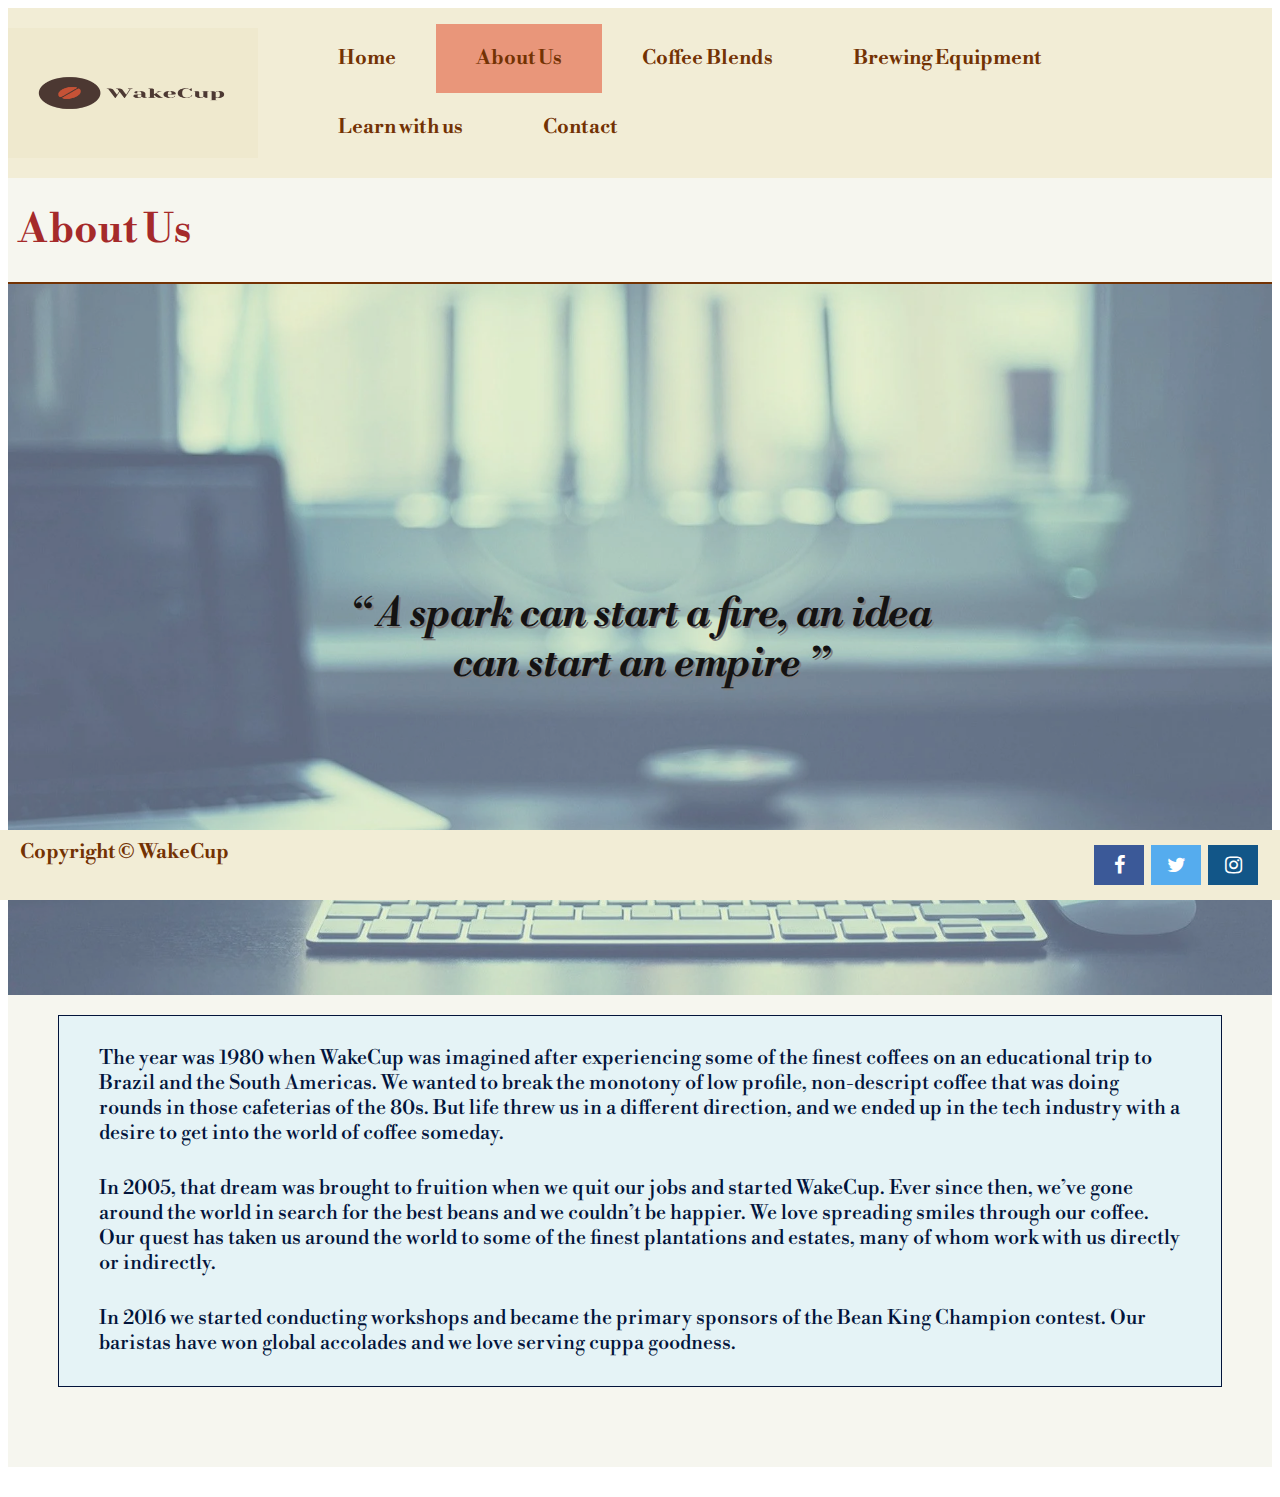
<file: about_us.html>
<html>
  <head>
    <title>WakeCup / About Us</title>
    <meta charset="UTF-8" />
    <meta name="viewport" content="width=device-width, initial-scale=1" />
    <link
      href="https://fonts.googleapis.com/css2?family=Libre+Bodoni&display=swap"
      rel="stylesheet"
    />
    <link rel="stylesheet" href="styles.css" />
    <link
      rel="stylesheet"
      href="https://cdnjs.cloudflare.com/ajax/libs/font-awesome/4.7.0/css/font-awesome.min.css"
    />
  </head>
  <body>
    <div class="page-container">
      <header>
        <nav>
          <div class="logo">
            <img src="images/WakeCup_500x500.png" alt="WakeCup Logo" />
          </div>

          <ul>
            <li><a href="index.html">Home</a></li>
            <li class="active"><a href="about_us.html">About Us</a></li>
            <li><a href="coffee_blends.html">Coffee Blends</a></li>
            <li><a href="brewing_equipment.html">Brewing Equipment</a></li>
            <li><a href="learn.html">Learn with us</a></li>
            <li><a href="contact.html">Contact</a></li>
          </ul>
        </nav>
      </header>
      <div class="mainabpage">
        <div class="source">
          <h1>About Us</h1>
        </div>
        <div class="aboutcontainer">
         <img src="images/about.jpeg" alt="About Us">
         <div class="centered"><b> A spark can start a fire, an idea can start an empire </b></div>
        </div>
        <div class="bodyabouttext">
         <div>The year was 1980 when WakeCup was imagined after experiencing some of the finest 
coffees on an educational trip to Brazil and the South Americas. We wanted to break the 
monotony of low profile, non-descript coffee that was doing rounds in those cafeterias of the 
80s. But life threw us in a different direction, and we ended up in the tech industry with a 
desire to get into the world of coffee someday.</div> 
<div>In 2005, that dream was brought to fruition when we quit our jobs and started WakeCup. 
Ever since then, we’ve gone around the world in search for the best beans and we couldn’t 
be happier. We love spreading smiles through our coffee. Our quest has taken us around the 
world to some of the finest plantations and estates, many of whom work with us directly or 
indirectly.</div>
<div>In 2016 we started conducting workshops and became the primary sponsors of the Bean King 
Champion contest. Our baristas have won global accolades and we love serving cuppa 
goodness.</div>
        </div>
        
       </div>
      </div>
      <footer>
        Copyright &copy; WakeCup
        <div>
          <a href="#" class="fa fa-facebook"></a>
          <a href="#" class="fa fa-twitter"></a>
          <a href="#" class="fa fa-instagram"></a>
        </div>
      </footer>
    </div>
  </body>
</html>
</file>
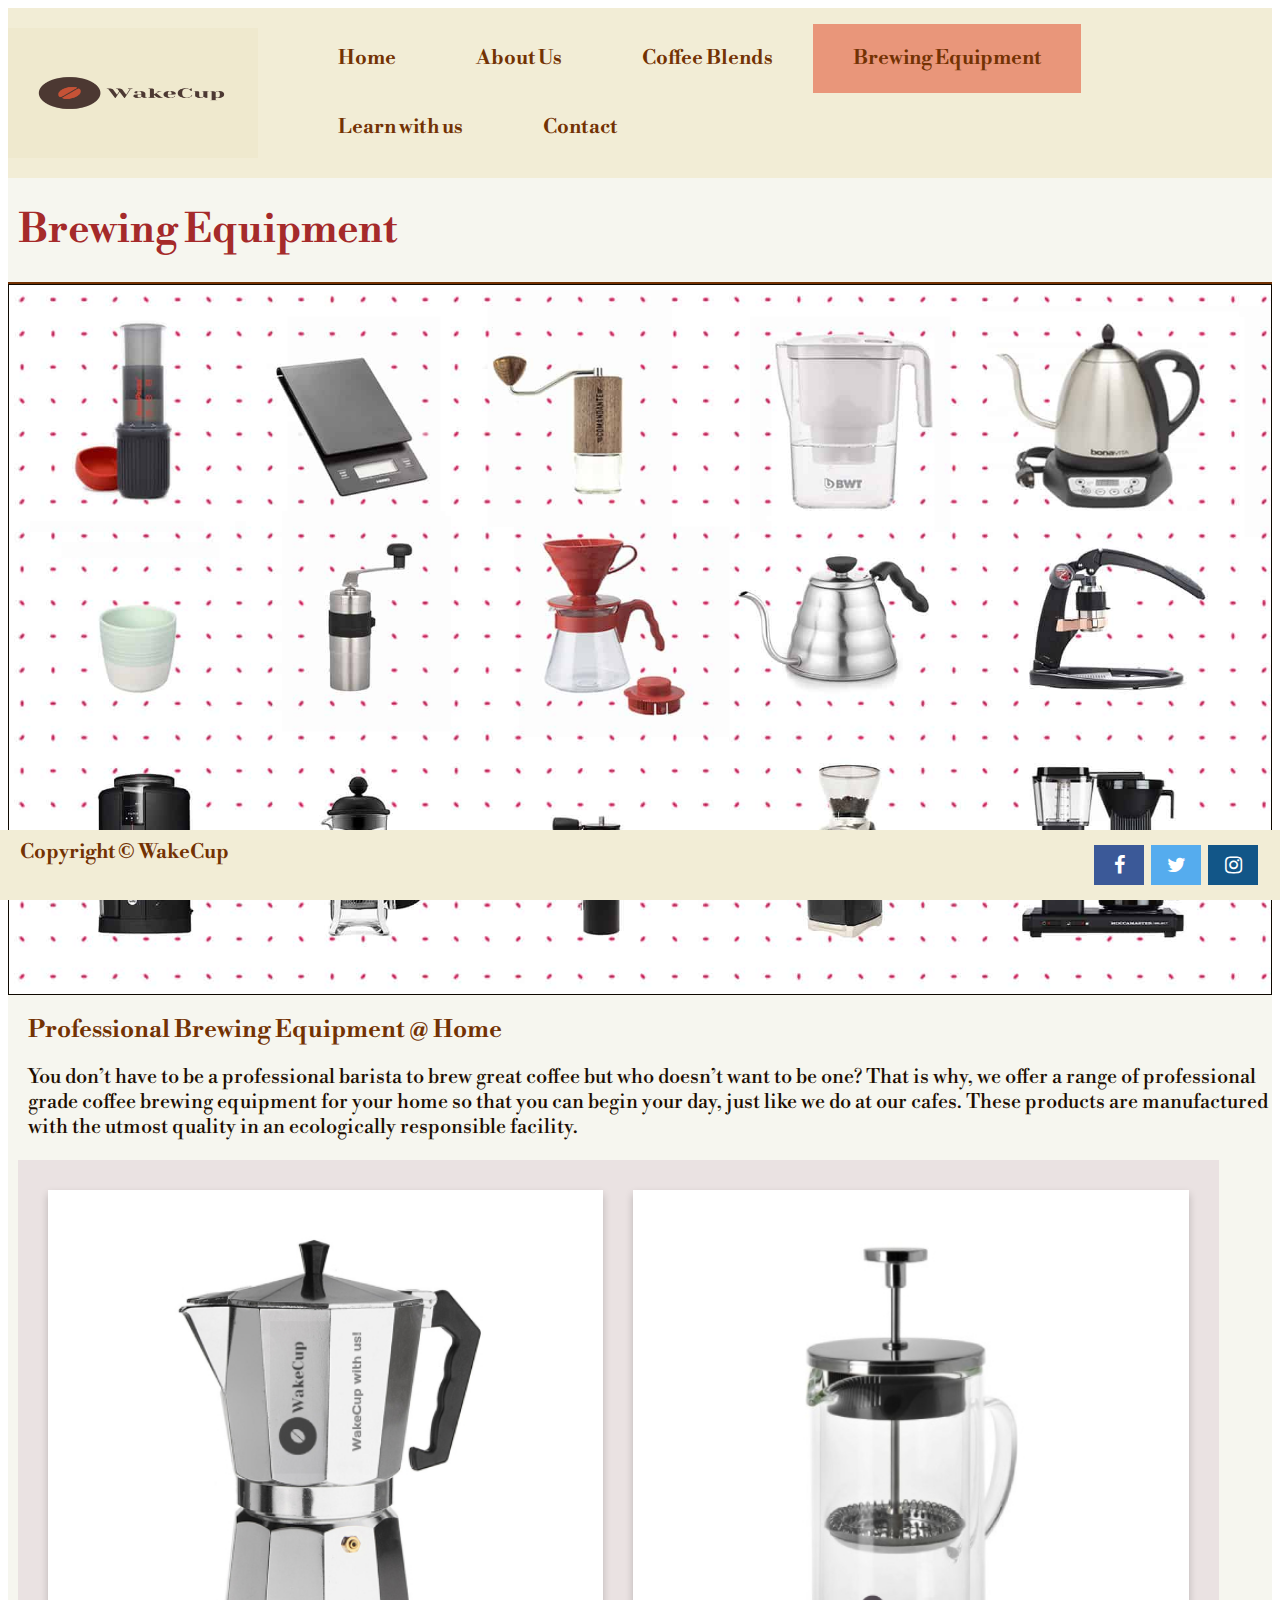
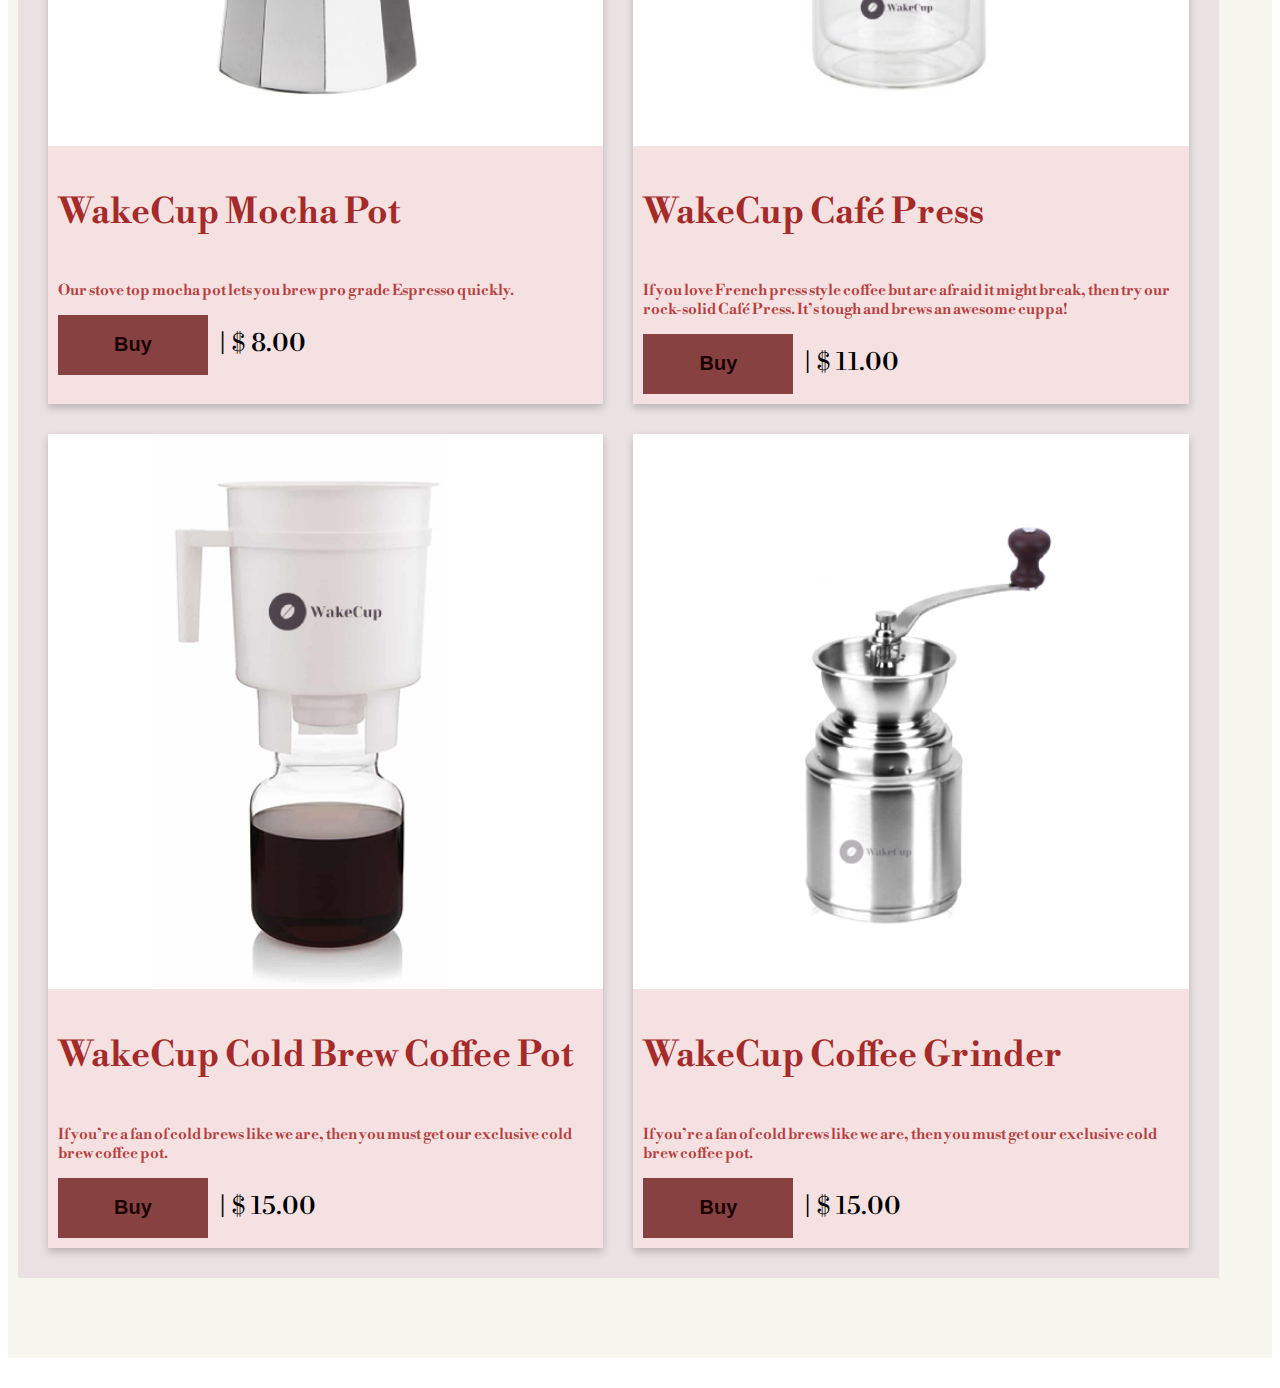
<file: brewing_equipment.html>
<html>
  <head>
    <title>WakeCup / Brewing Equipment</title>
    <meta charset="UTF-8" />
    <meta name="viewport" content="width=device-width, initial-scale=1" />
    <link
      href="https://fonts.googleapis.com/css2?family=Libre+Bodoni&display=swap"
      rel="stylesheet"
    />
    <link rel="stylesheet" href="styles.css" />
    <link
      rel="stylesheet"
      href="https://cdnjs.cloudflare.com/ajax/libs/font-awesome/4.7.0/css/font-awesome.min.css"
    />
  </head>
  <body>
    <div class="page-container">
      <header>
        <nav>
          <div class="logo">
            <img src="images/WakeCup_500x500.png" alt="WakeCup Logo" />
          </div>

          <ul>
            <li><a href="index.html">Home</a></li>
            <li><a href="about_us.html">About Us</a></li>
            <li><a href="coffee_blends.html">Coffee Blends</a></li>
            <li class="active">
              <a href="brewing_equipment.html">Brewing Equipment</a>
            </li>
            <li><a href="learn.html">Learn with us</a></li>
            <li><a href="contact.html">Contact</a></li>
          </ul>
        </nav>
      </header>
      <div class="mainpage">
        <div class="source">
          <h1>Brewing Equipment</h1>
        </div>
        <div class="brewimage">
          <img src="images/brewingbanner.jpg" alt="Brewing Equipment" />
        </div>
        <div class="brewtext">
          <h2>Professional Brewing Equipment @ Home</h2>
          <p>
            You don’t have to be a professional barista to brew great coffee but
            who doesn’t want to be one? That is why, we offer a range of
            professional grade coffee brewing equipment for your home so that
            you can begin your day, just like we do at our cafes. These products
            are manufactured with the utmost quality in an ecologically
            responsible facility.
          </p>
        </div>
        <div class="brewflexcontainer">
          <div class="brew">
            <div class="brewcard">
              <img src="images/WakeCupMochaPot.jpg" alt="WakeCupMochaPot" />
              <h3>WakeCup Mocha Pot</h3>
              <p>
                Our stove top mocha pot lets you brew pro grade Espresso
                quickly.
              </p>
              <div class="brewbtn">
                <button>Buy</button><span>| $ 8.00</span>
              </div>
            </div>
          </div>
          <div class="brew">
            <div class="brewcard">
              <img src="images/WakeCupCafePress.jpg" alt="WakeCupCafePress" />
              <h3>WakeCup Café Press</h3>
              <p>
                If you love French press style coffee but are afraid it might
                break, then try our rock-solid Café Press. It’s tough and brews
                an awesome cuppa!
              </p>
              <div class="brewbtn">
                <button>Buy</button><span>| $ 11.00</span>
              </div>
            </div>
          </div>
          <div class="brew">
            <div class="brewcard">
              <img
                src="images/WakeCupColdBrewCoffeePot.jpg"
                alt="WakeCupColdBrewCoffeePot"
              />
              <h3>WakeCup Cold Brew Coffee Pot</h3>
              <p>
                If you’re a fan of cold brews like we are, then you must get our
                exclusive cold brew coffee pot.
              </p>
              <div class="brewbtn">
                <button>Buy</button><span>| $ 15.00</span>
              </div>
            </div>
          </div>
          <div class="brew">
            <div class="brewcard">
              <img
                src="images/WakeCupCoffeeGrinder.jpg"
                alt="WakeCupCoffeeGrinder"
              />
              <h3>WakeCup Coffee Grinder</h3>
              <p>
                If you’re a fan of cold brews like we are, then you must get our
                exclusive cold brew coffee pot.
              </p>
              <div class="brewbtn">
                <button>Buy</button><span>| $ 15.00</span>
              </div>
            </div>
          </div>
        </div>
      </div>
      <footer>
        Copyright &copy; WakeCup
        <div>
          <a href="#" class="fa fa-facebook"></a>
          <a href="#" class="fa fa-twitter"></a>
          <a href="#" class="fa fa-instagram"></a>
        </div>
      </footer>
    </div>
  </body>
</html>
</file>
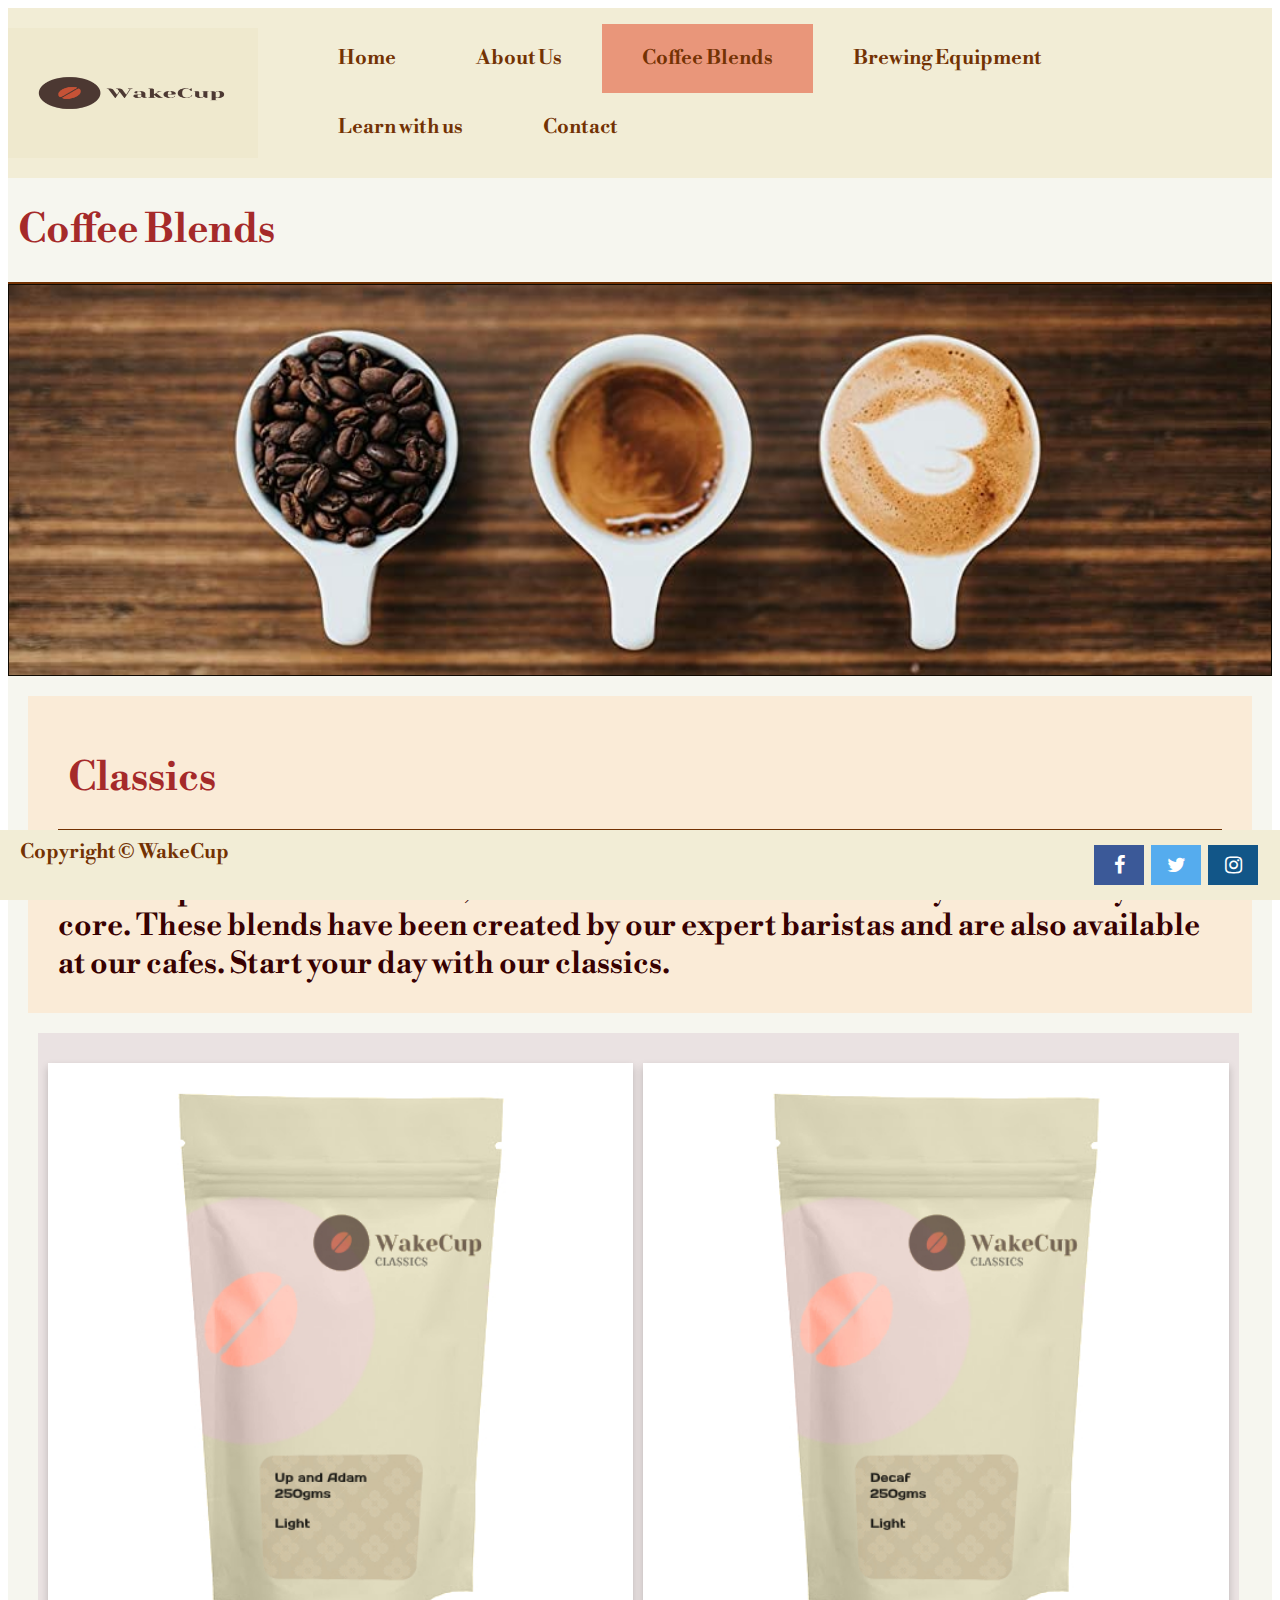
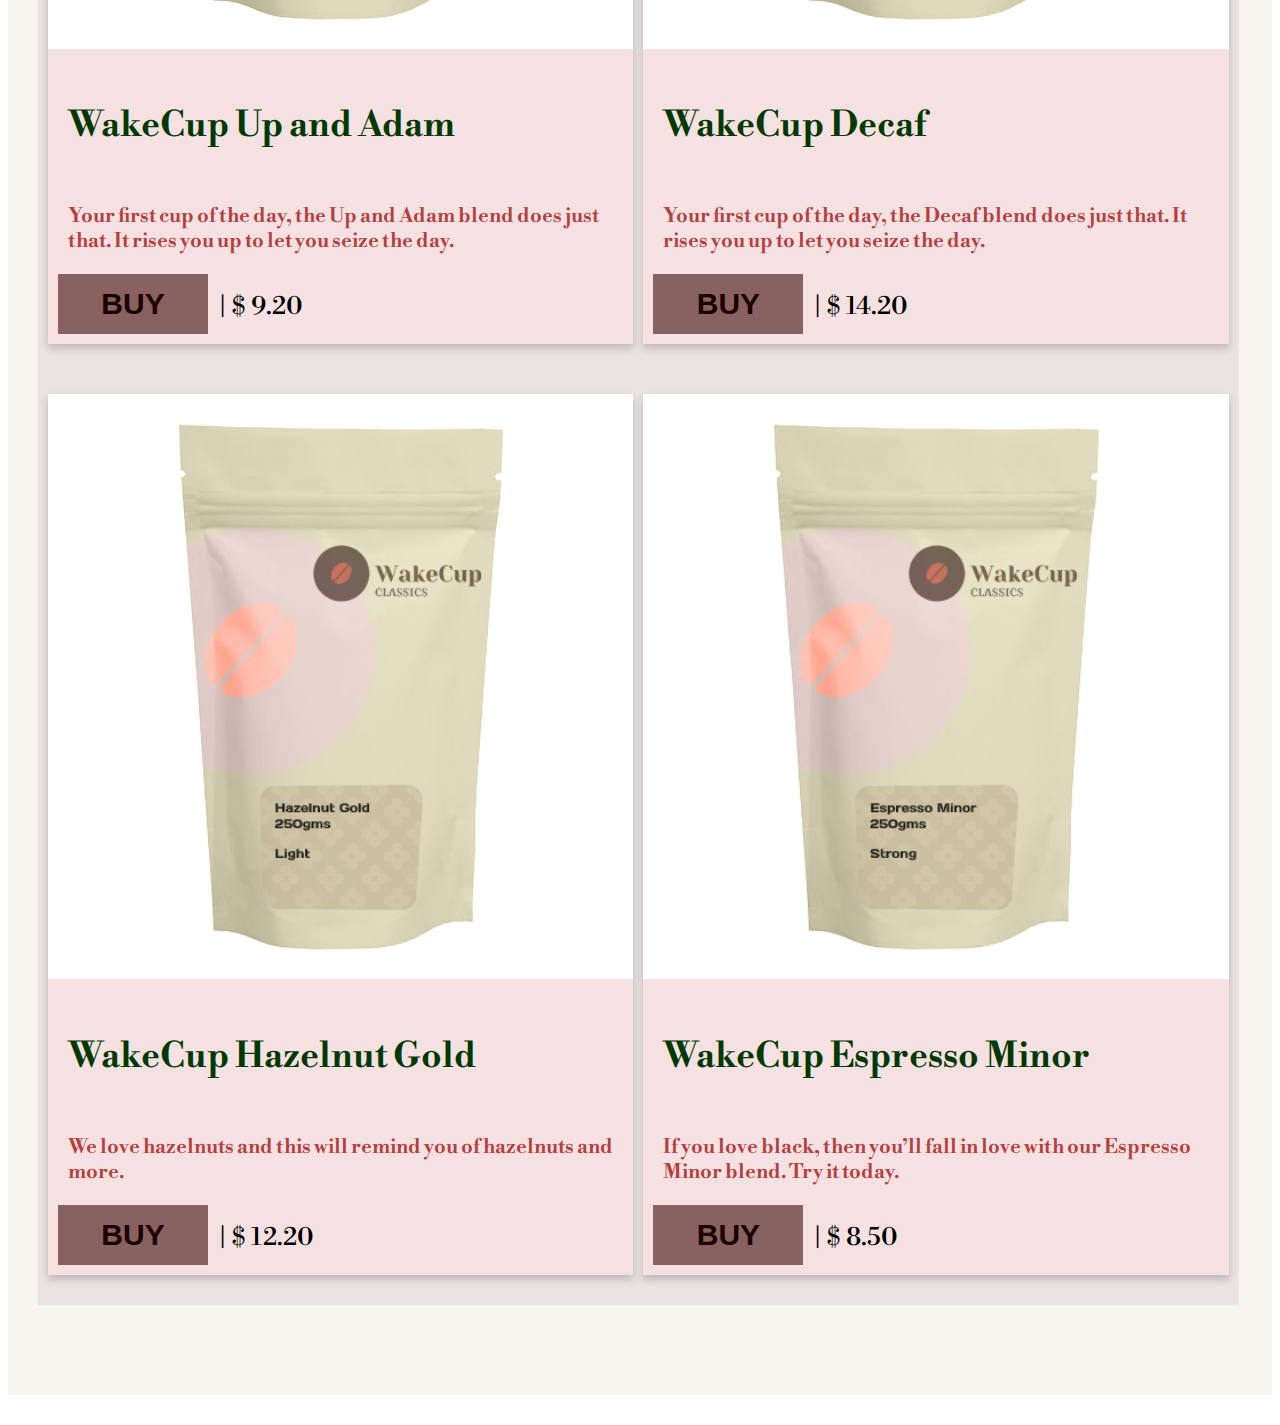
<file: classics.html>
<html>
  <head>
    <title>WakeCup / Classics</title>
    <meta charset="UTF-8" />
    <meta name="viewport" content="width=device-width, initial-scale=1" />
    <link
      href="https://fonts.googleapis.com/css2?family=Libre+Bodoni&display=swap"
      rel="stylesheet"
    />
    <link rel="stylesheet" href="styles.css" />
    <link
      rel="stylesheet"
      href="https://cdnjs.cloudflare.com/ajax/libs/font-awesome/4.7.0/css/font-awesome.min.css"
    />
  </head>
  <body>
    <div class="page-container">
      <header>
        <nav>
          <div class="logo">
            <img src="images/WakeCup_500x500.png" alt="WakeCup Logo" />
          </div>

          <ul>
            <li><a href="index.html">Home</a></li>
            <li><a href="about_us.html">About Us</a></li>
            <li class="active">
              <a href="coffee_blends.html">Coffee Blends</a>
            </li>
            <li><a href="brewing_equipment.html">Brewing Equipment</a></li>
            <li><a href="learn.html">Learn with us</a></li>
            <li><a href="contact.html">Contact</a></li>
          </ul>
        </nav>
      </header>
      <div class="mainpage">
        <div class="source">
          <h1>Coffee Blends</h1>
        </div>
        <div class="coffeeblend">
          <img src="images/classicbanner.jpg" alt="Coffee Blends" />
        </div>
        <div class="blendheader">
          <div class="source">
            <h1>Classics</h1>
          </div>
          One must never forget their roots. This is what we learnt as we grew
          up with WakeCup and to honour that, we have our classic blends which
          you’ll love to your core. These blends have been created by our expert
          baristas and are also available at our cafes. Start your day with our
          classics.
        </div>
        <div class="classiccontainer">
          <div class="classic">
            <div class="clcard">
              <img
                src="images/Classics/UpAndAdam.jpg"
                alt="WakeCup Up and Adam"
              />
              <h3>WakeCup Up and Adam</h3>
              <p>
                Your first cup of the day, the Up and Adam blend does just that.
                It rises you up to let you seize the day.
              </p>
              <div class="clbtn"><button>BUY</button><span>| $ 9.20</span></div>
            </div>
          </div>
          <div class="classic">
            <div class="clcard">
              <img src="images/Classics/Decaf.jpg" alt="WakeCup Decaf" />
              <h3>WakeCup Decaf</h3>
              <p>
                Your first cup of the day, the Decaf blend does just that. It
                rises you up to let you seize the day.
              </p>
              <div class="clbtn">
                <button>BUY</button><span>| $ 14.20</span>
              </div>
            </div>
          </div>
          <div class="classic">
            <div class="clcard">
              <img
                src="images/Classics/HazelnutGold.jpg"
                alt="WakeCup Hazelnut Gold"
              />
              <h3>WakeCup Hazelnut Gold</h3>
              <p>
                We love hazelnuts and this will remind you of hazelnuts and
                more.
              </p>
              <div class="clbtn">
                <button>BUY</button><span>| $ 12.20</span>
              </div>
            </div>
          </div>
          <div class="classic">
            <div class="clcard">
              <img
                src="images/Classics/EspressoMinor.jpg"
                alt="WakeCup Espresso Minor"
              />
              <h3>WakeCup Espresso Minor</h3>
              <p>
                If you love black, then you’ll fall in love with our Espresso
                Minor blend. Try it today.
              </p>
              <div class="clbtn"><button>BUY</button><span>| $ 8.50</span></div>
            </div>
          </div>
        </div>
      </div>
      <footer>
        Copyright &copy; WakeCup
        <div>
          <a href="#" class="fa fa-facebook"></a>
          <a href="#" class="fa fa-twitter"></a>
          <a href="#" class="fa fa-instagram"></a>
        </div>
      </footer>
    </div>
  </body>
</html>
</file>
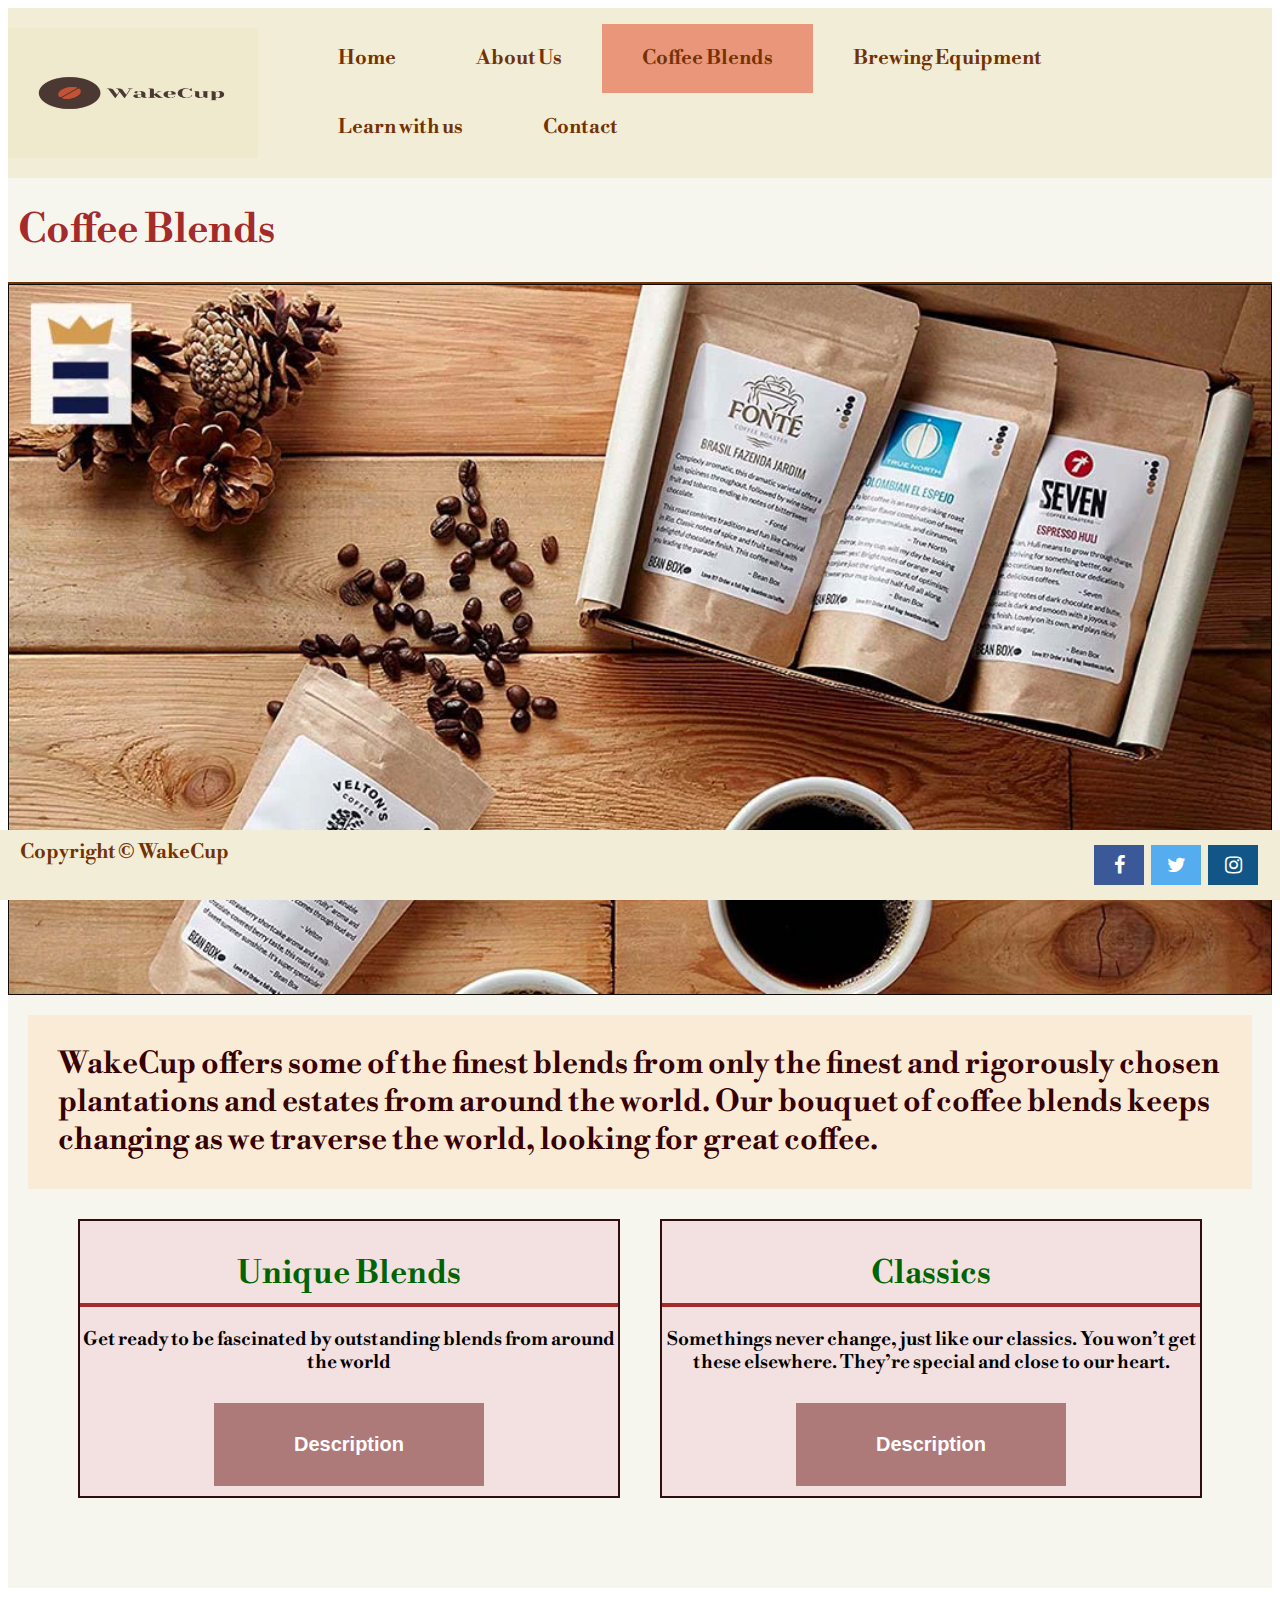
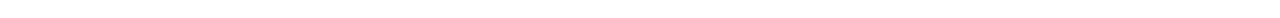
<file: coffee_blends.html>
<html>
  <head>
    <title>WakeCup / Coffee Blends</title>
    <meta charset="UTF-8" />
    <meta name="viewport" content="width=device-width, initial-scale=1" />
    <link
      href="https://fonts.googleapis.com/css2?family=Libre+Bodoni&display=swap"
      rel="stylesheet"
    />
    <link rel="stylesheet" href="styles.css" />
    <link
      rel="stylesheet"
      href="https://cdnjs.cloudflare.com/ajax/libs/font-awesome/4.7.0/css/font-awesome.min.css"
    />
  </head>
  <body>
    <div class="page-container">
      <header>
        <nav>
          <div class="logo">
            <img src="images/WakeCup_500x500.png" alt="WakeCup Logo" />
          </div>

          <ul>
            <li><a href="index.html">Home</a></li>
            <li><a href="about_us.html">About Us</a></li>
            <li class="active">
              <a href="coffee_blends.html">Coffee Blends</a>
            </li>
            <li><a href="brewing_equipment.html">Brewing Equipment</a></li>
            <li><a href="learn.html">Learn with us</a></li>
            <li><a href="contact.html">Contact</a></li>
          </ul>
        </nav>
      </header>
      <div class="mainpage">
        <div class="source">
          <h1>Coffee Blends</h1>
        </div>
        <div class="coffeeblend">
          <img src="images/coffeeblendsbanner.jpeg" alt="Coffee Blends" />
        </div>
        <div class="blendheader">
          WakeCup offers some of the finest blends from only the finest and
          rigorously chosen plantations and estates from around the world. Our
          bouquet of coffee blends keeps changing as we traverse the world,
          looking for great coffee.
        </div>
        <div class="blendcontainer">
          <div class="blendtitle item1">
            <h1>Unique Blends</h1>
            <h3>
              Get ready to be fascinated by outstanding blends from around the
              world
            </h3>
            <a href="uniqueblends.html"><button>Description</button></a>
          </div>
          <div class="blendtitle item2">
            <h1>Classics</h1>
            <h3>
              Somethings never change, just like our classics. You won’t get
              these elsewhere. They’re special and close to our heart.
            </h3>
            <a href="classics.html"><button>Description</button></a>
          </div>
        </div>
      </div>
      <footer>
        Copyright &copy; WakeCup
        <div>
          <a href="#" class="fa fa-facebook"></a>
          <a href="#" class="fa fa-twitter"></a>
          <a href="#" class="fa fa-instagram"></a>
        </div>
      </footer>
    </div>
  </body>
</html>
</file>
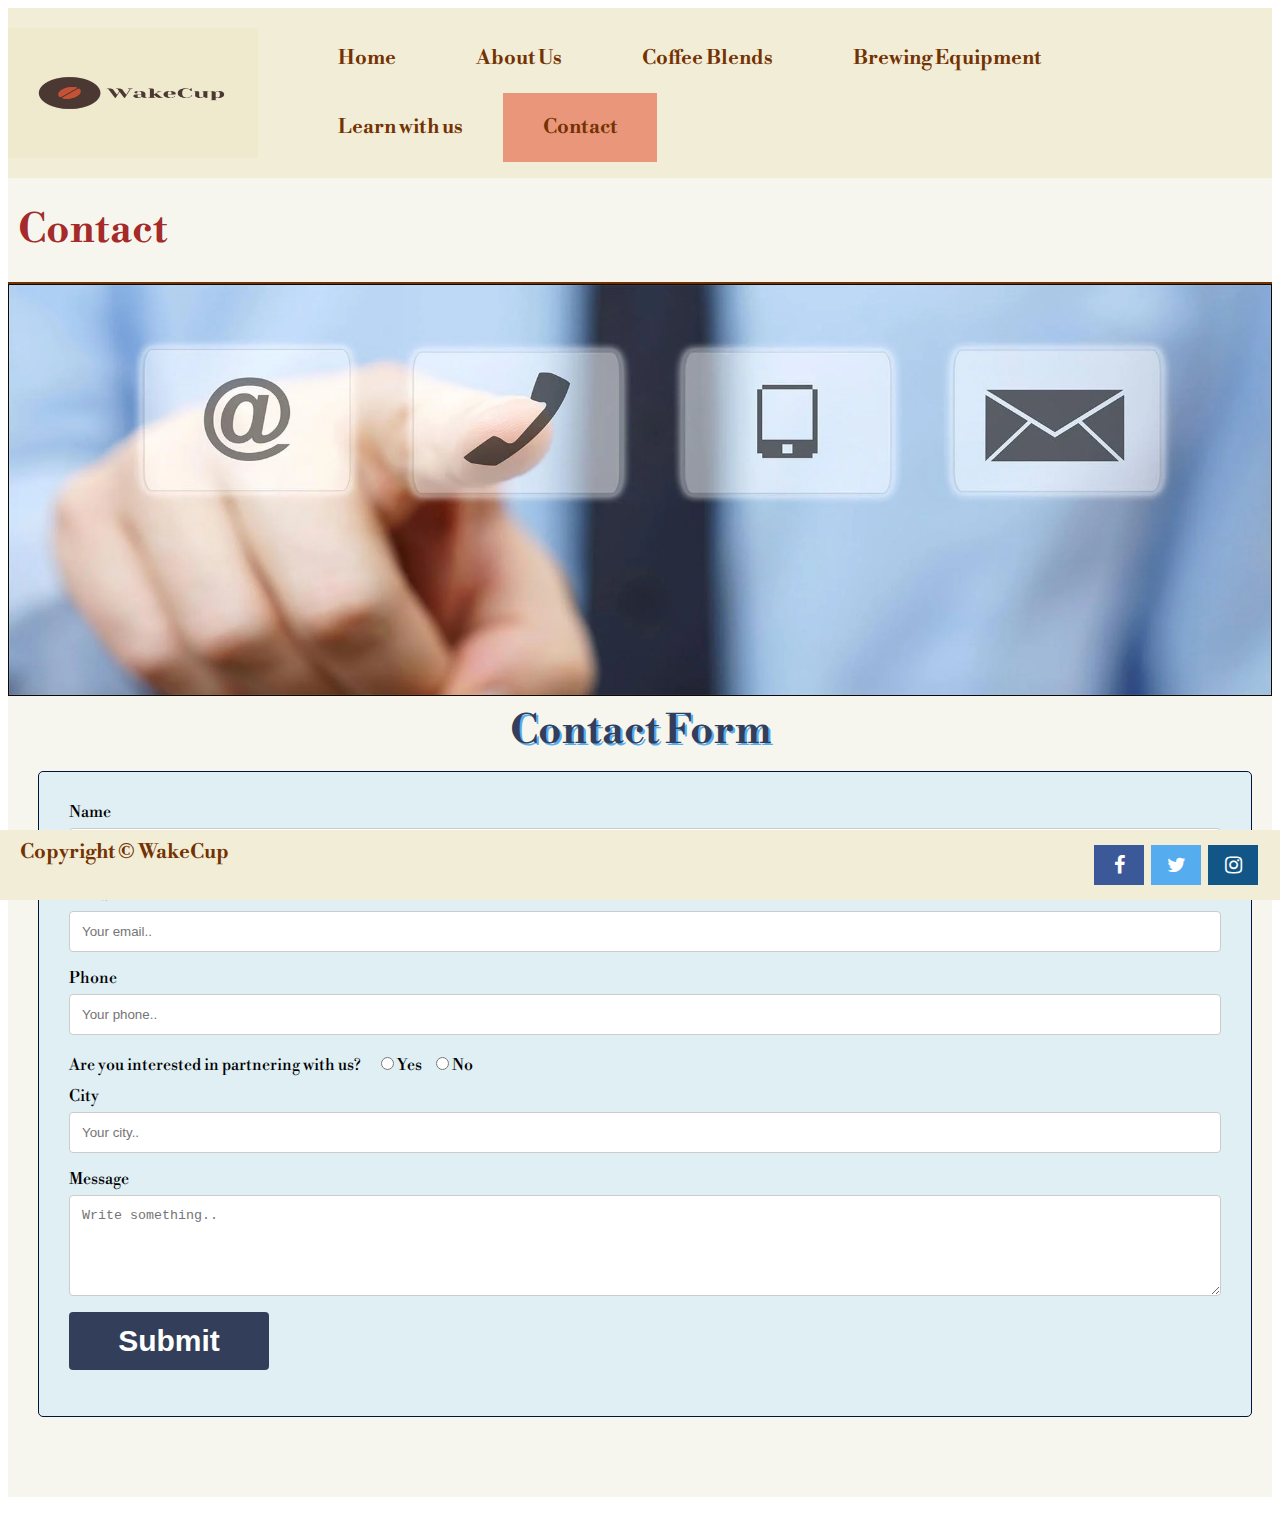
<file: contact.html>
<html>
  <head>
    <title>WakeCup / Contact</title>
    <meta charset="UTF-8" />
    <meta name="viewport" content="width=device-width, initial-scale=1" />
    <link
      href="https://fonts.googleapis.com/css2?family=Libre+Bodoni&display=swap"
      rel="stylesheet"
    />
    <link rel="stylesheet" href="styles.css" />
    <link
      rel="stylesheet"
      href="https://cdnjs.cloudflare.com/ajax/libs/font-awesome/4.7.0/css/font-awesome.min.css"
    />
  </head>
  <body>
    <div class="page-container">
      <header>
        <nav>
          <div class="logo">
            <img src="images/WakeCup_500x500.png" alt="WakeCup Logo" />
          </div>

          <ul>
            <li><a href="index.html">Home</a></li>
            <li ><a href="about_us.html">About Us</a></li>
            <li><a href="coffee_blends.html">Coffee Blends</a></li>
            <li><a href="brewing_equipment.html">Brewing Equipment</a></li>
            <li><a href="learn.html">Learn with us</a></li>
            <li class="active"><a href="contact.html">Contact</a></li>
          </ul>
        </nav>
      </header>
      <div class="mainabpage">
        <div class="source">
          <h1>Contact</h1>
        </div>
        <div class="contactcontainer"><img src="images/contact.jpeg" alt="Contact">
        </div>
        <div class="formheading">Contact Form</div>
        <div class="contactform">
         
         <form action="/" method="POST">
          <label for="name">Name</label>
          <input type="text" name="name" id="name" placeholder="Your name.." required>

          <label for="email">E-mail</label>
          <input type="email" name="email" id="email" placeholder="Your email.." required>

          <label for="phone">Phone</label>
          <input type="tel" name="phone" id="phone" placeholder="Your phone.."required>

          <label>Are you interested in partnering with us? </label>&nbsp;&nbsp;&nbsp;
          <input  type="radio" name="interest" value="Yes">Yes</input>&nbsp;&nbsp;
          <input  type="radio" name="interest" value="No">No</input>
<br>
          <label for="city">City</label>
          <input type="text" name="city" id="city" placeholder="Your city.." required>

          <label for="message">Message</label>
    <textarea id="message" name="message" placeholder="Write something.." rows="5" cols="7" required></textarea>

    <input type="submit" value="Submit">
         </form>
        </div>
        
       </div>
      </div>
      <footer>
        Copyright &copy; WakeCup
        <div>
          <a href="#" class="fa fa-facebook"></a>
          <a href="#" class="fa fa-twitter"></a>
          <a href="#" class="fa fa-instagram"></a>
        </div>
      </footer>
    </div>
  </body>
</html>
</file>
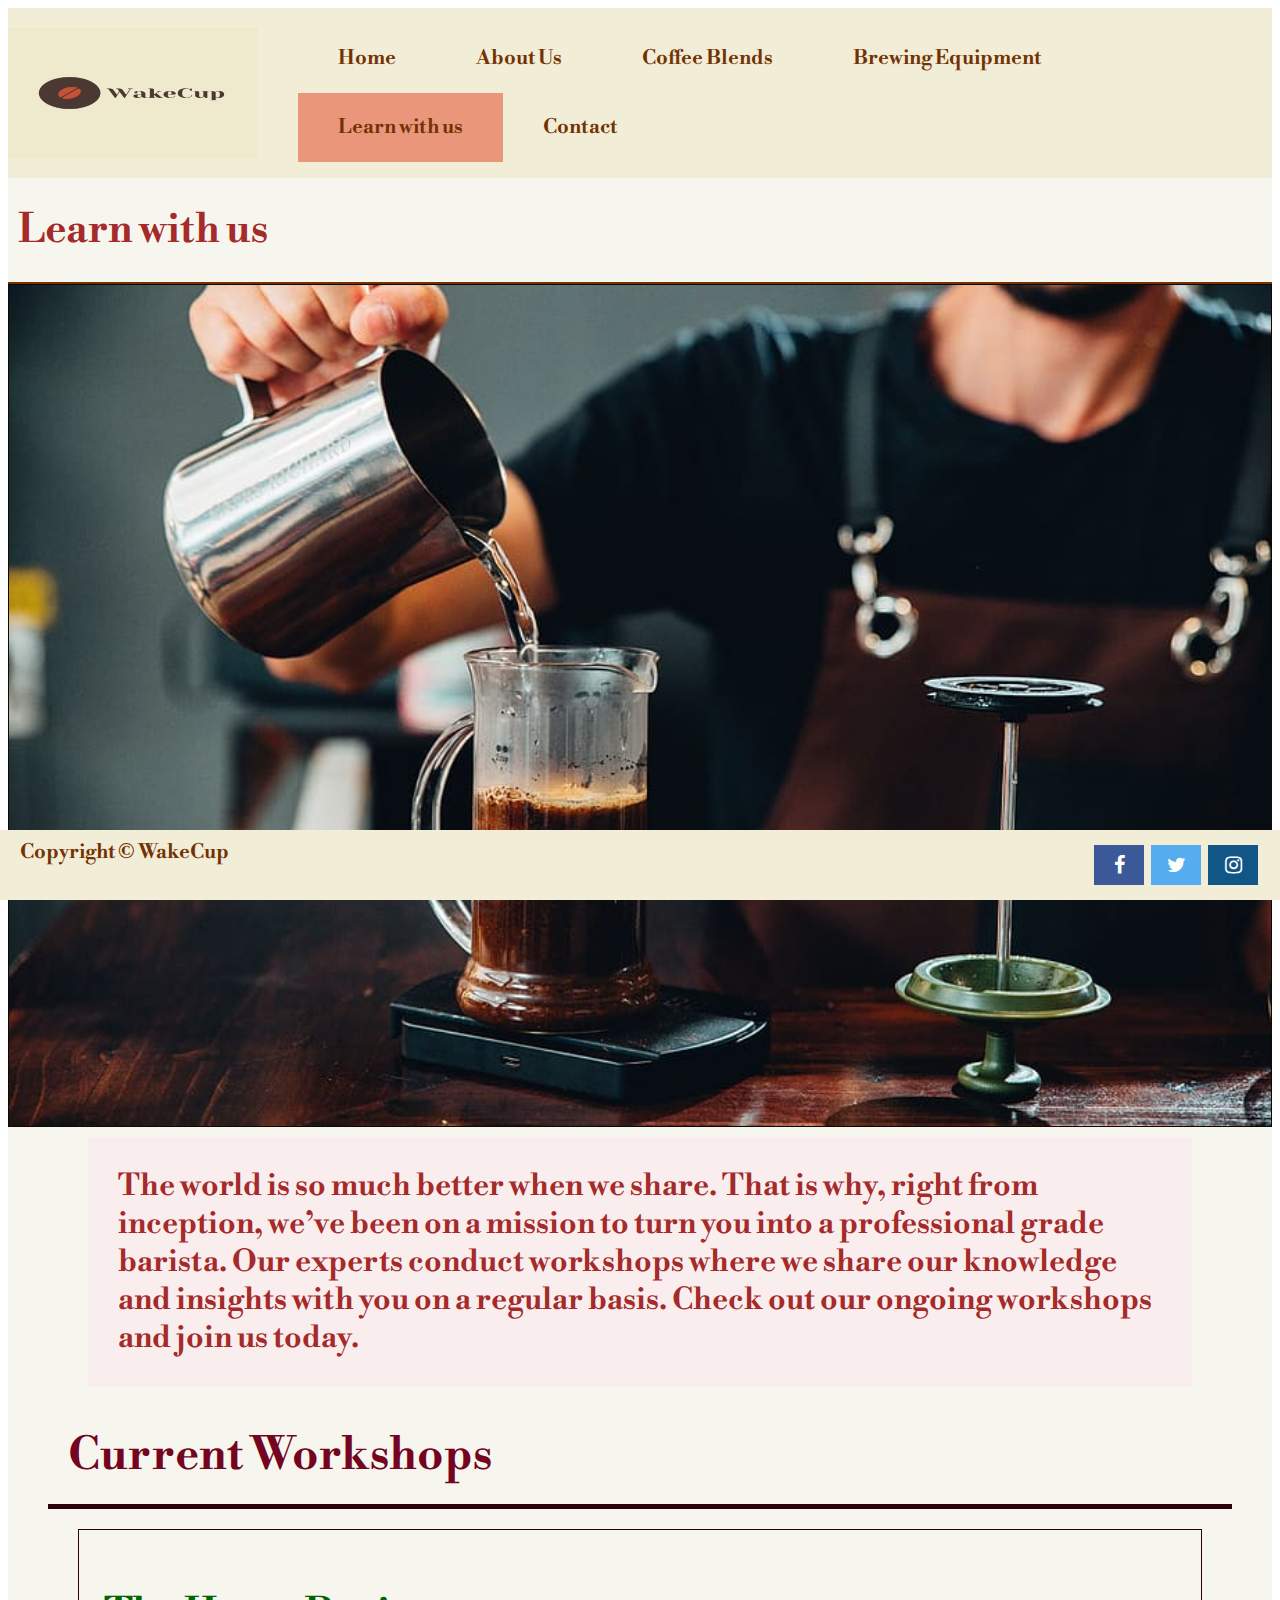
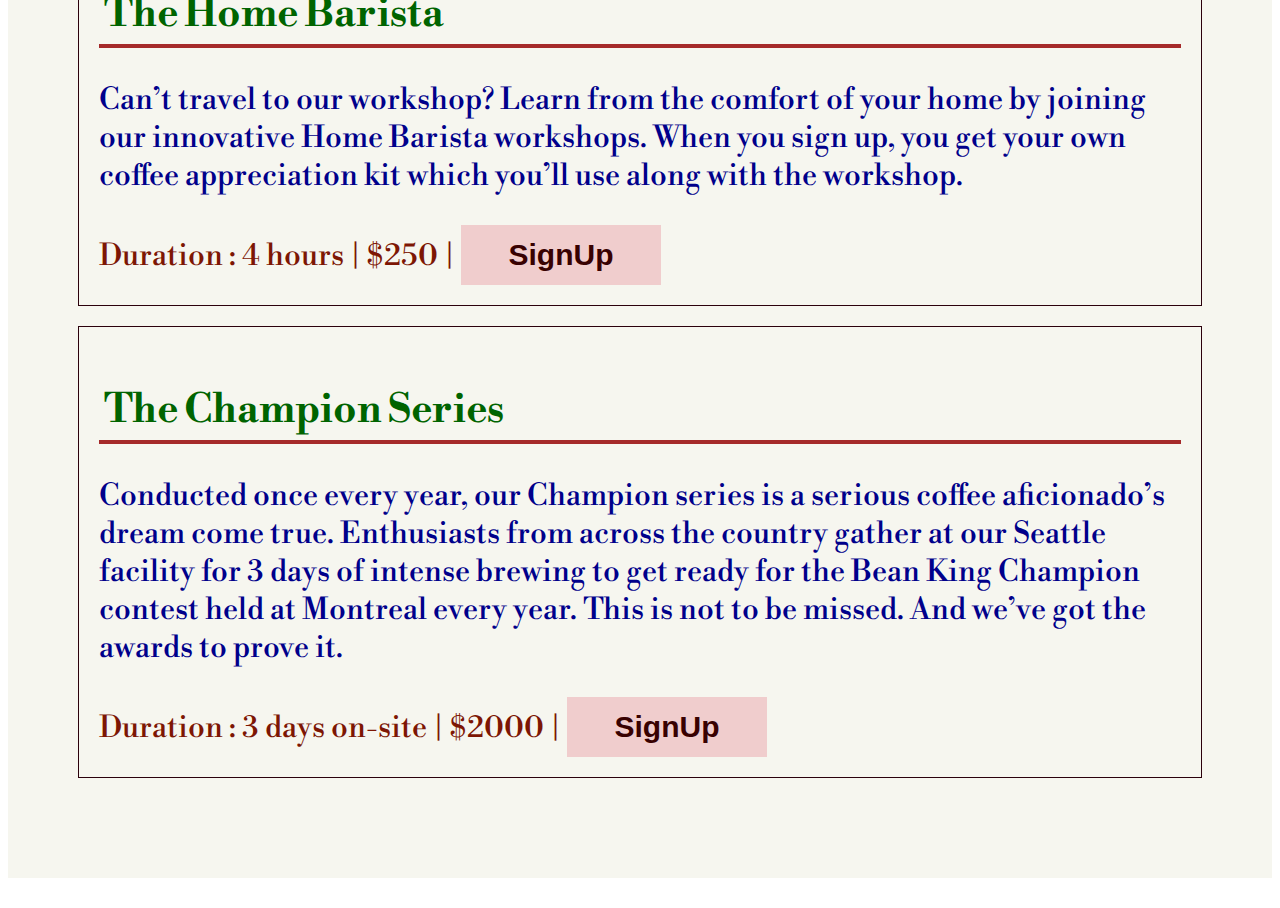
<file: learn.html>
<html>
  <head>
    <title>WakeCup / Learn with Us</title>
    <meta charset="UTF-8" />
    <meta name="viewport" content="width=device-width, initial-scale=1" />
    <link
      href="https://fonts.googleapis.com/css2?family=Libre+Bodoni&display=swap"
      rel="stylesheet"
    />
    <link rel="stylesheet" href="styles.css" />
    <link
      rel="stylesheet"
      href="https://cdnjs.cloudflare.com/ajax/libs/font-awesome/4.7.0/css/font-awesome.min.css"
    />
  </head>
  <body>
    <div class="page-container">
      <header>
        <nav>
          <div class="logo">
            <img src="images/WakeCup_500x500.png" alt="WakeCup Logo" />
          </div>

          <ul>
            <li><a href="index.html">Home</a></li>
            <li><a href="about_us.html">About Us</a></li>
            <li><a href="coffee_blends.html">Coffee Blends</a></li>
            <li><a href="brewing_equipment.html">Brewing Equipment</a></li>
            <li class="active"><a href="learn.html">Learn with us</a></li>
            <li><a href="contact.html">Contact</a></li>
          </ul>
        </nav>
      </header>
      <div class="mainpage">
        <div class="source">
          <h1>Learn with us</h1>
        </div>
        <div class="learnimage"><img src="images/LearnWithUsHeader.jpg" alt="Learn with us"></div>
        <div class="learnheadline">The world is so much better when we share. That is why, right from inception, 
we’ve been on a mission to turn you into a professional grade barista. Our experts conduct 
workshops where we share our knowledge and insights with you on a regular basis. Check 
out our ongoing workshops and join us today.
          </div>
          <div class="wrkshop">
           <h1>Current Workshops</h1>
           <div class="wrkheading">
            <h2>The Home Barista</h2>
            <p>Can’t travel to our workshop? Learn from the comfort of your home by joining our 
innovative Home Barista workshops. When you sign up, you get your own coffee 
appreciation kit which you’ll use along with the workshop.</p>
<span>Duration : 4 hours | $250 | </span><button>SignUp</button>
           </div>
           <div class="wrkheading">
            <h2>The Champion Series</h2>
            <p>Conducted once every year, our Champion series is a serious coffee aficionado’s dream 
come true. Enthusiasts from across the country gather at our Seattle facility for 3 days of 
intense brewing to get ready for the Bean King Champion contest held at Montreal every 
year. This is not to be missed. And we’ve got the awards to prove it.</p>
<span>Duration : 3 days on-site | $2000 | </span><button>SignUp</button>
           </div>
          </div>
        </div>
      </div>
      <footer>
        Copyright &copy; WakeCup
        <div>
          <a href="#" class="fa fa-facebook"></a>
          <a href="#" class="fa fa-twitter"></a>
          <a href="#" class="fa fa-instagram"></a>
        </div>
      </footer>
    </div>
  </body>
</html>
</file>
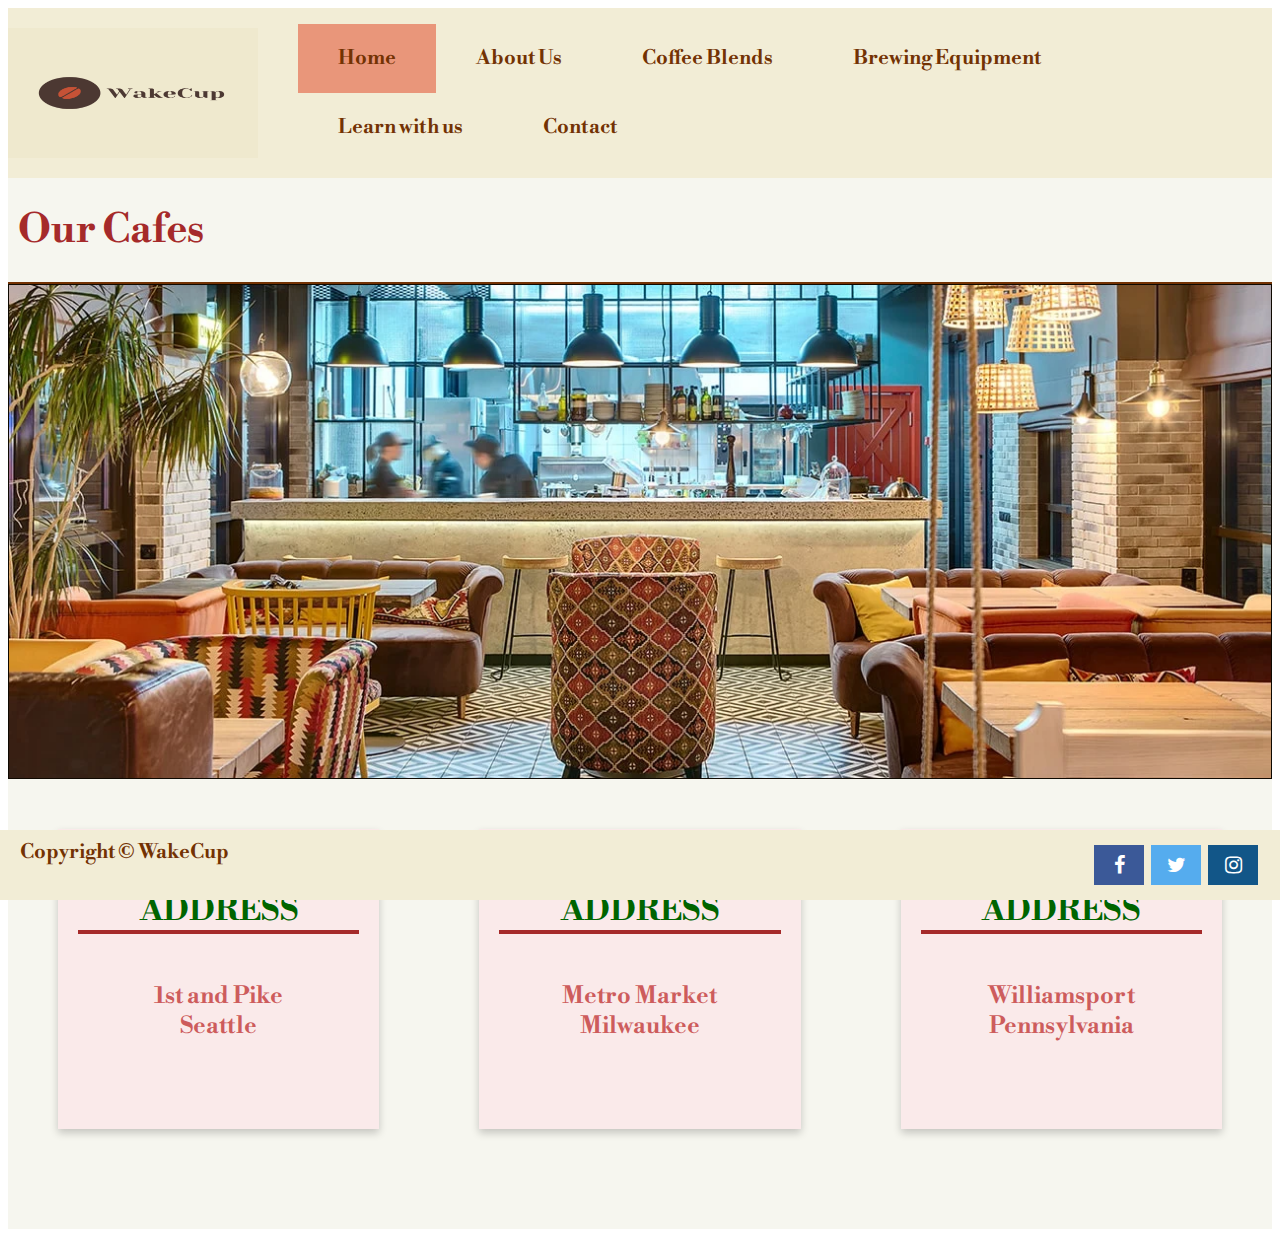
<file: our_cafe.html>
<html>
  <head>
    <title>WakeCup / Our Cafes</title>
    <meta charset="UTF-8" />
    <meta name="viewport" content="width=device-width, initial-scale=1" />
    <link
      href="https://fonts.googleapis.com/css2?family=Libre+Bodoni&display=swap"
      rel="stylesheet"
    />
    <link rel="stylesheet" href="styles.css" />
    <link
      rel="stylesheet"
      href="https://cdnjs.cloudflare.com/ajax/libs/font-awesome/4.7.0/css/font-awesome.min.css"
    />
  </head>
  <body>
    <div class="page-container">
      <header>
        <nav>
          <div class="logo">
            <img src="images/WakeCup_500x500.png" alt="WakeCup Logo" />
          </div>

          <ul>
            <li class="active"><a href="index.html">Home</a></li>
            <li><a href="about_us.html">About Us</a></li>
            <li><a href="coffee_blends.html">Coffee Blends</a></li>
            <li><a href="brewing_equipment.html">Brewing Equipment</a></li>
            <li><a href="learn.html">Learn with us</a></li>
            <li><a href="contact.html">Contact</a></li>
          </ul>
        </nav>
      </header>
      <div class="mainpage">
        <div class="source">
          <h1>Our Cafes</h1>
        </div>
        <div class="cafeimage">
          <img src="images/ourcafebanner.jpeg" alt="Our Cafes" />
        </div>
        <div class="flexcontainer">
          <div class="card">
            <h1>ADDRESS</h1>
            <div class="addr">
              <h3>
                1st and Pike <br />
                Seattle
              </h3>
            </div>
          </div>
          <div class="card">
            <h1>ADDRESS</h1>
            <div class="addr">
              <h3>
                Metro Market <br />
                Milwaukee
              </h3>
            </div>
          </div>
          <div class="card">
            <h1>ADDRESS</h1>
            <div class="addr">
              <h3>
                Williamsport <br />
                Pennsylvania
              </h3>
            </div>
          </div>
        </div>
      </div>
      <footer>
        Copyright &copy; WakeCup
        <div>
          <a href="#" class="fa fa-facebook"></a>
          <a href="#" class="fa fa-twitter"></a>
          <a href="#" class="fa fa-instagram"></a>
        </div>
      </footer>
    </div>
  </body>
</html>
</file>
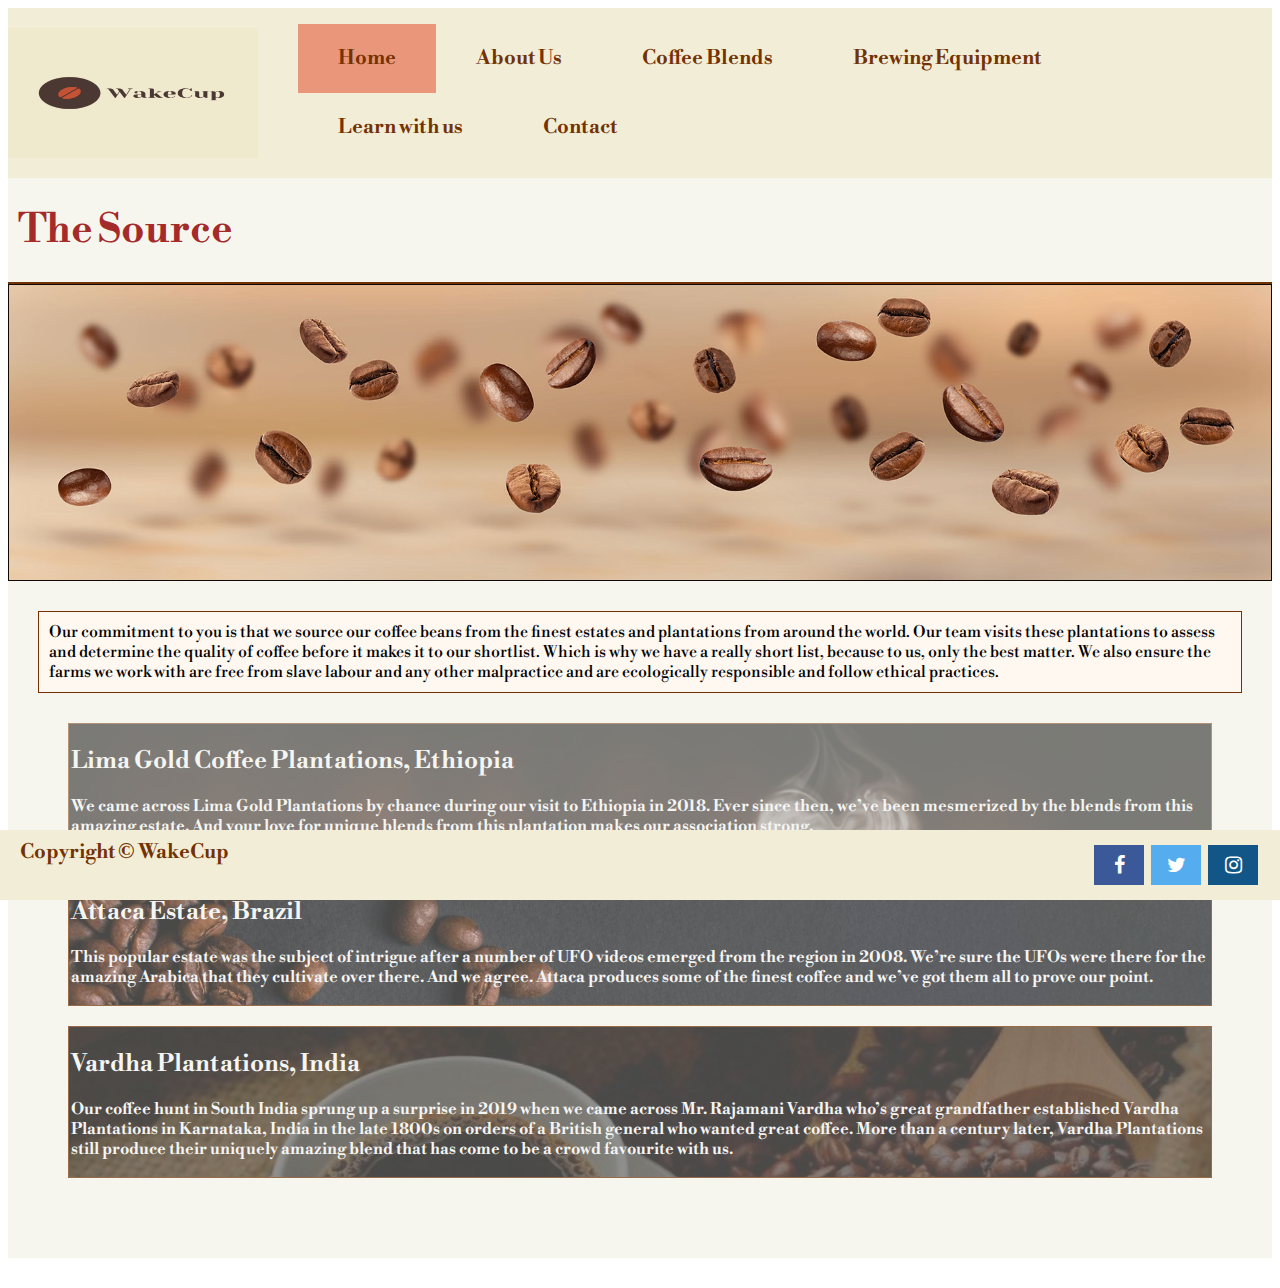
<file: source.html>
<html>
  <head>
    <title>WakeCup / Source</title>
    <meta charset="UTF-8" />
    <meta name="viewport" content="width=device-width, initial-scale=1" />
    <link
      href="https://fonts.googleapis.com/css2?family=Libre+Bodoni&display=swap"
      rel="stylesheet"
    />
    <link rel="stylesheet" href="styles.css" />
    <link
      rel="stylesheet"
      href="https://cdnjs.cloudflare.com/ajax/libs/font-awesome/4.7.0/css/font-awesome.min.css"
    />
  </head>
  <body>
    <div class="page-container">
      <header>
        <nav>
          <div class="logo">
            <img src="images/WakeCup_500x500.png" alt="WakeCup Logo" />
          </div>

          <ul>
            <li class="active"><a href="index.html">Home</a></li>
            <li><a href="about_us.html">About Us</a></li>
            <li><a href="coffee_blends.html">Coffee Blends</a></li>
            <li><a href="brewing_equipment.html">Brewing Equipment</a></li>
            <li><a href="learn.html">Learn with us</a></li>
            <li><a href="contact.html">Contact</a></li>
          </ul>
        </nav>
      </header>
      <div class="mainpage">
        <div class="source">
          <h1>The Source</h1>
        </div>
        <div class="image">
          <img src="images/5-Coffee-beans.jpeg" alt="Source Banner" />
        </div>
        <div class="lines">
          <p>
            Our commitment to you is that we source our coffee beans from the
            finest estates and plantations from around the world. Our team
            visits these plantations to assess and determine the quality of
            coffee before it makes it to our shortlist. Which is why we have a
            really short list, because to us, only the best matter. We also
            ensure the farms we work with are free from slave labour and any
            other malpractice and are ecologically responsible and follow
            ethical practices.
          </p>
        </div>
        <div class="box">
          <div class="src1">
            <h2>Lima Gold Coffee Plantations, Ethiopia</h2>
            <p>
              We came across Lima Gold Plantations by chance during our visit to
              Ethiopia in 2018. Ever since then, we’ve been mesmerized by the
              blends from this amazing estate. And your love for unique blends
              from this plantation makes our association strong.
            </p>
          </div>
          <div class="src2">
            <h2>Attaca Estate, Brazil</h2>
            <p>
              This popular estate was the subject of intrigue after a number of
              UFO videos emerged from the region in 2008. We’re sure the UFOs
              were there for the amazing Arabica that they cultivate over there.
              And we agree. Attaca produces some of the finest coffee and we’ve
              got them all to prove our point.
            </p>
          </div>
          <div class="src3">
            <h2>Vardha Plantations, India</h2>
            <p>
              Our coffee hunt in South India sprung up a surprise in 2019 when
              we came across Mr. Rajamani Vardha who’s great grandfather
              established Vardha Plantations in Karnataka, India in the late
              1800s on orders of a British general who wanted great coffee. More
              than a century later, Vardha Plantations still produce their
              uniquely amazing blend that has come to be a crowd favourite with
              us.
            </p>
          </div>
        </div>
      </div>
      <footer>
        Copyright &copy; WakeCup
        <div>
          <a href="#" class="fa fa-facebook"></a>
          <a href="#" class="fa fa-twitter"></a>
          <a href="#" class="fa fa-instagram"></a>
        </div>
      </footer>
    </div>
  </body>
</html>
</file>
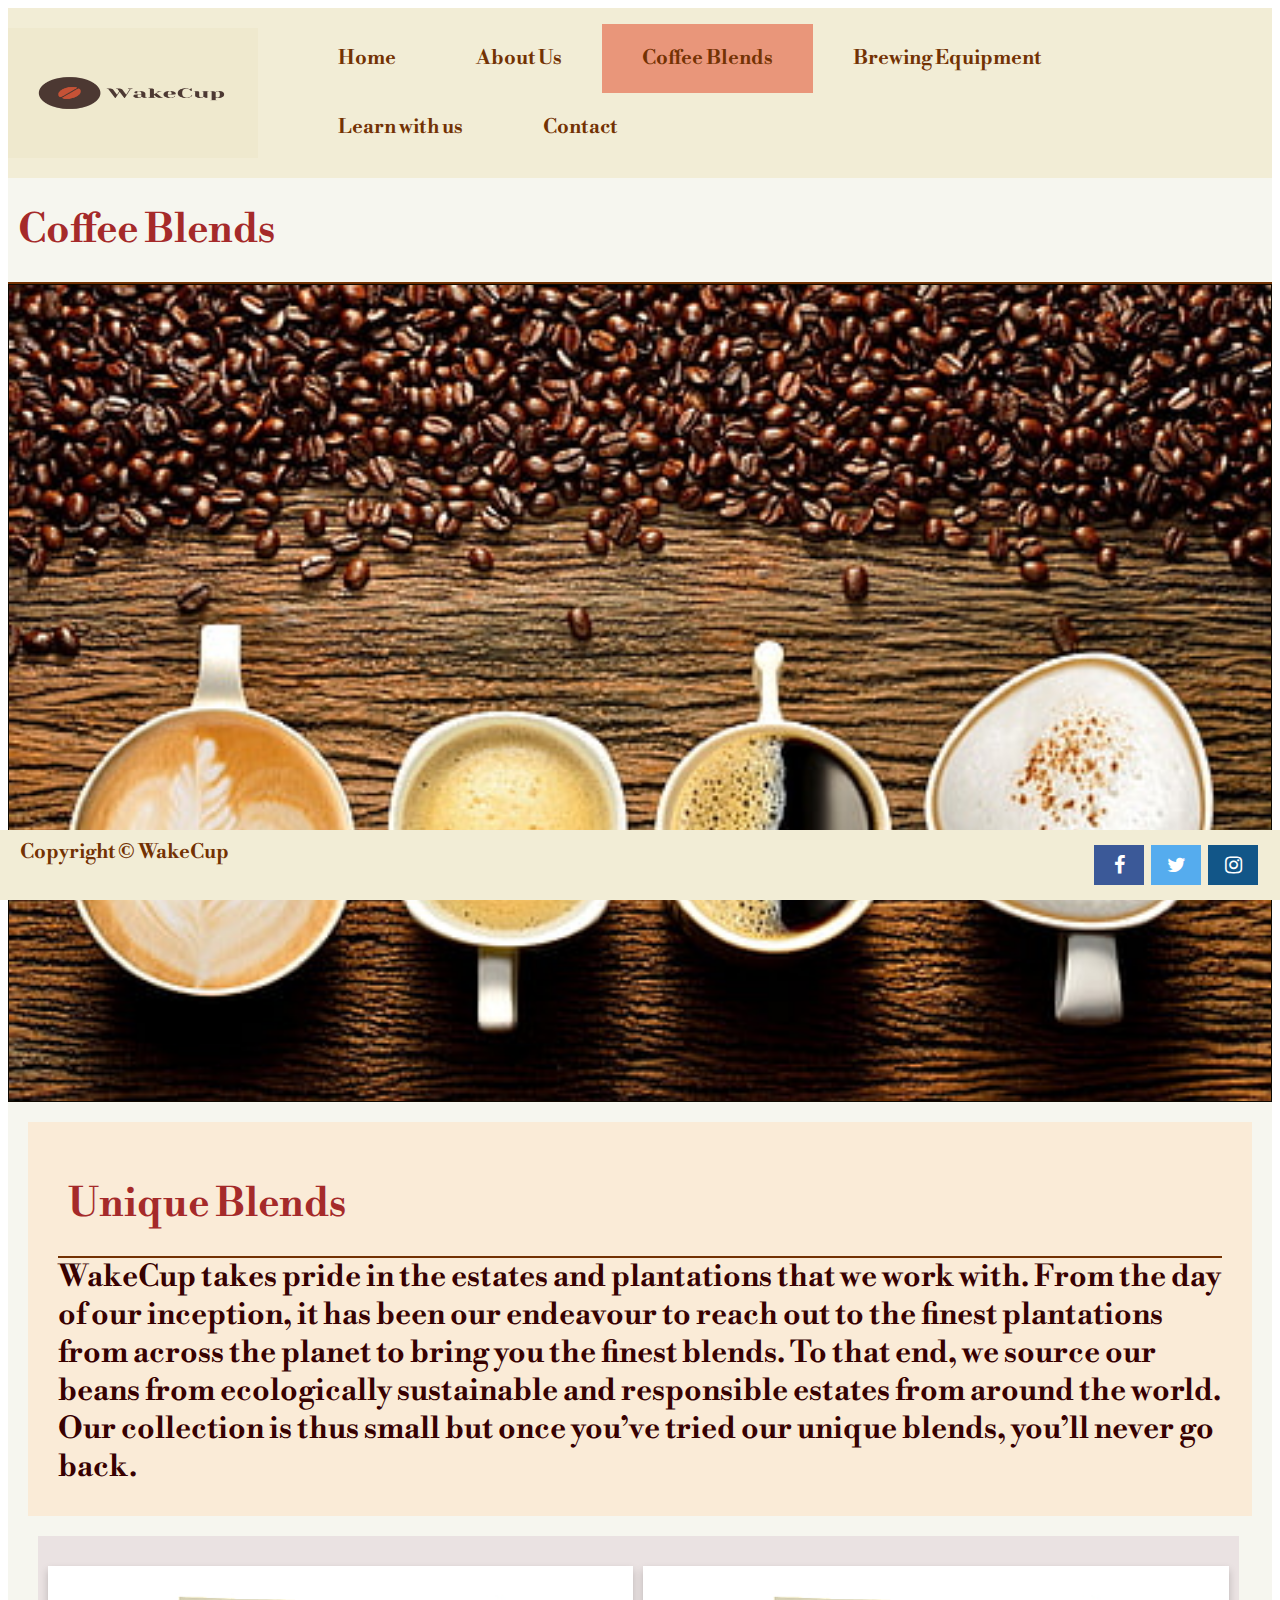
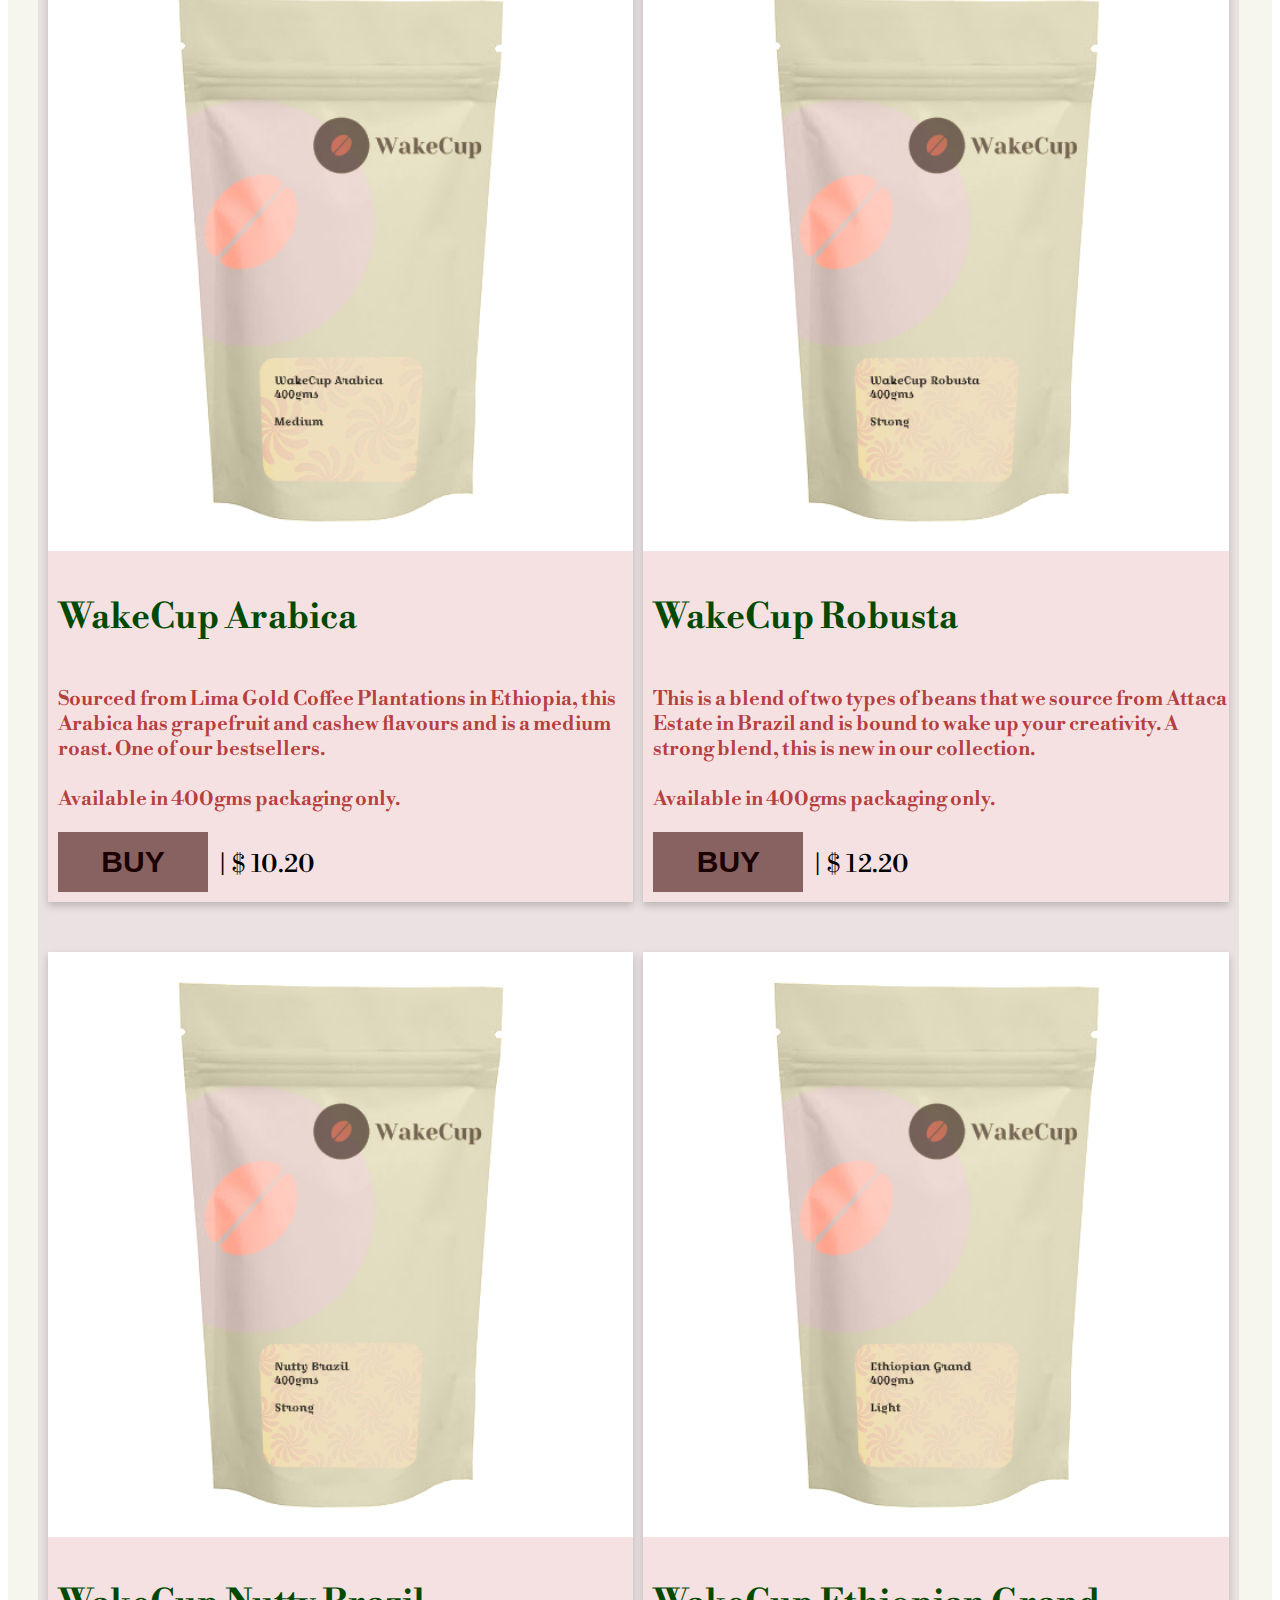
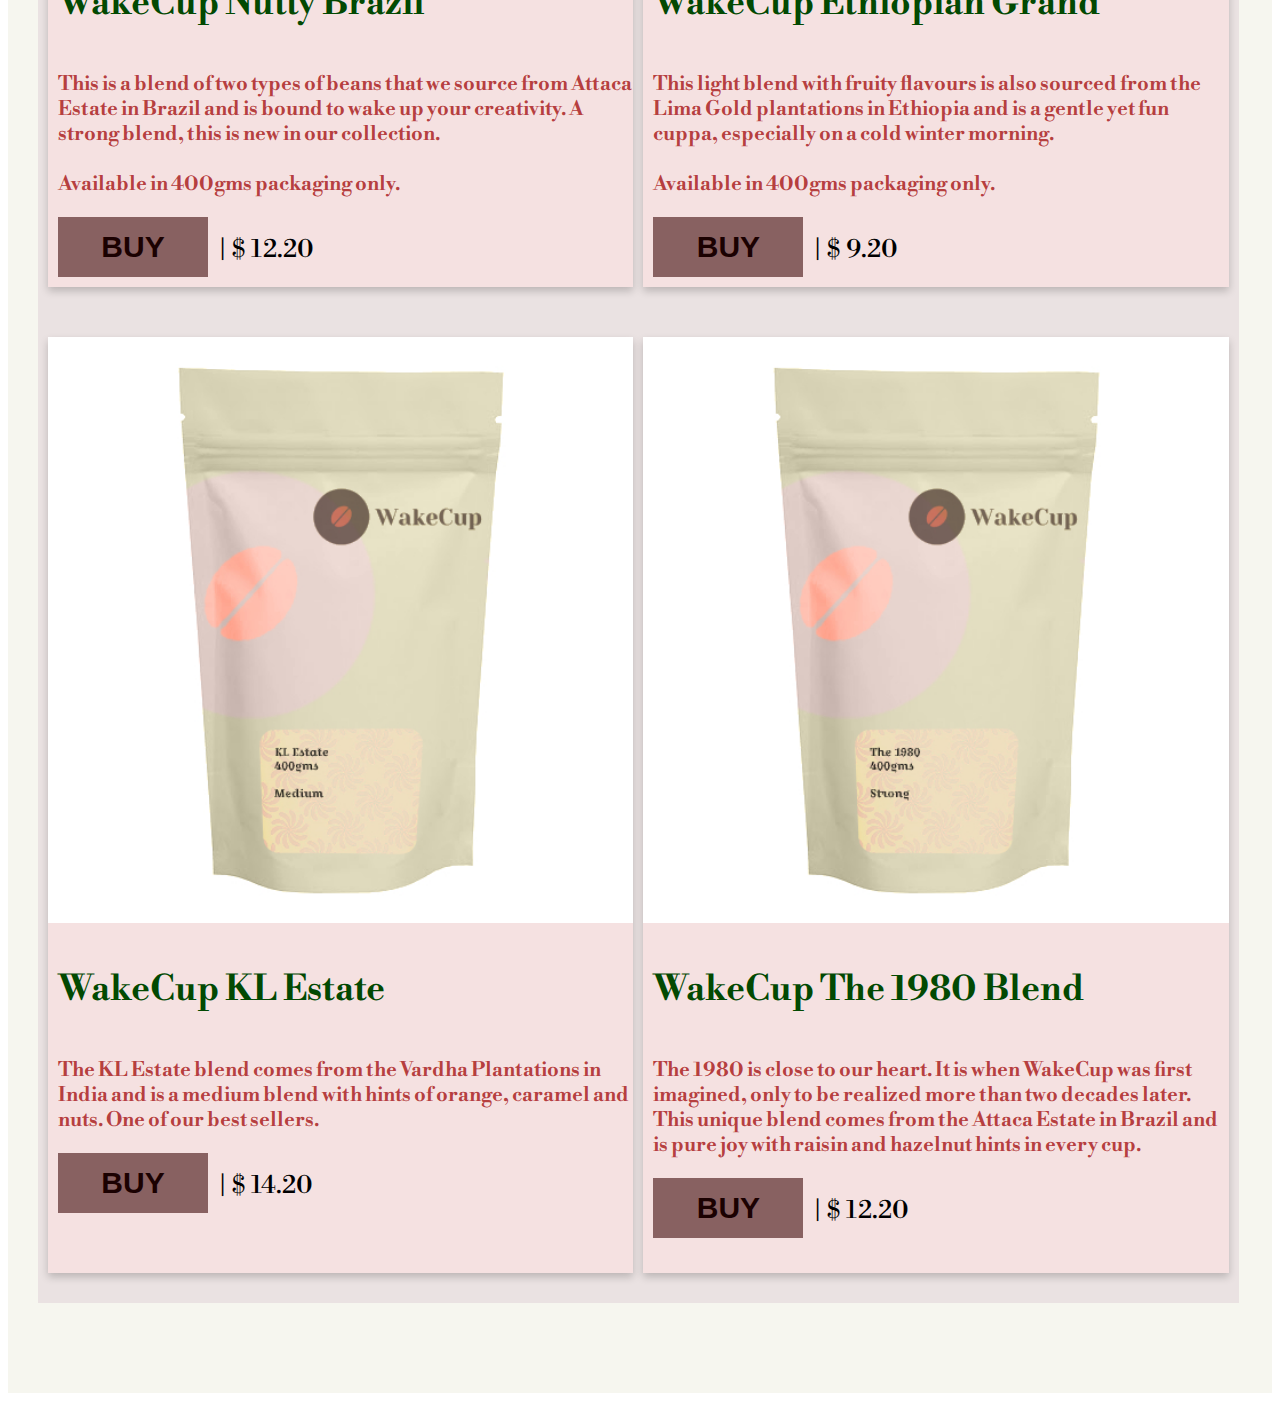
<file: uniqueblends.html>
<html>
  <head>
    <title>WakeCup / Unique Blends</title>
    <meta charset="UTF-8" />
    <meta name="viewport" content="width=device-width, initial-scale=1" />
    <link
      href="https://fonts.googleapis.com/css2?family=Libre+Bodoni&display=swap"
      rel="stylesheet"
    />
    <link rel="stylesheet" href="styles.css" />
    <link
      rel="stylesheet"
      href="https://cdnjs.cloudflare.com/ajax/libs/font-awesome/4.7.0/css/font-awesome.min.css"
    />
  </head>
  <body>
    <div class="page-container">
      <header>
        <nav>
          <div class="logo">
            <img src="images/WakeCup_500x500.png" alt="WakeCup Logo" />
          </div>

          <ul>
            <li><a href="index.html">Home</a></li>
            <li><a href="about_us.html">About Us</a></li>
            <li class="active">
              <a href="coffee_blends.html">Coffee Blends</a>
            </li>
            <li><a href="brewing_equipment.html">Brewing Equipment</a></li>
            <li><a href="learn.html">Learn with us</a></li>
            <li><a href="contact.html">Contact</a></li>
          </ul>
        </nav>
      </header>
      <div class="mainpage">
        <div class="source">
          <h1>Coffee Blends</h1>
        </div>
        <div class="coffeeblend">
          <img src="images/uniqueblendbanner.jpg" alt="Unique Blends" />
        </div>
        <div class="blendheader">
          <div class="source">
            <h1>Unique Blends</h1>
          </div>
          WakeCup takes pride in the estates and plantations that we work with.
          From the day of our inception, it has been our endeavour to reach out
          to the finest plantations from across the planet to bring you the
          finest blends. To that end, we source our beans from ecologically
          sustainable and responsible estates from around the world. Our
          collection is thus small but once you’ve tried our unique blends,
          you’ll never go back.
        </div>
        <div class="uniquecontainer">
          <div class="unique">
            <div class="uncard">
              <img
                src="images/UniqueBlends/WakeCup_Arabica.jpg"
                alt="WakeCup Arabica"
              />
              <h3>WakeCup Arabica</h3>
              <p>
                Sourced from Lima Gold Coffee Plantations in Ethiopia, this
                Arabica has grapefruit and cashew flavours and is a medium
                roast. One of our bestsellers. <br /><br />
                Available in 400gms packaging only.
              </p>
              <div class="unbtn">
                <button>BUY</button><span>| $ 10.20</span>
              </div>
            </div>
          </div>
          <div class="unique">
            <div class="uncard">
              <img
                src="images/UniqueBlends/Robusta.jpg"
                alt="WakeCup Robusta"
              />
              <h3>WakeCup Robusta</h3>
              <p>
                This is a blend of two types of beans that we source from Attaca
                Estate in Brazil and is bound to wake up your creativity. A
                strong blend, this is new in our collection. <br /><br />
                Available in 400gms packaging only.
              </p>
              <div class="unbtn">
                <button>BUY</button><span>| $ 12.20</span>
              </div>
            </div>
          </div>
          <div class="unique">
            <div class="uncard">
              <img
                src="images/UniqueBlends/NuttyBrazil.jpg"
                alt="WakeCup Nutty Brazil"
              />
              <h3>WakeCup Nutty Brazil</h3>
              <p>
                This is a blend of two types of beans that we source from Attaca
                Estate in Brazil and is bound to wake up your creativity. A
                strong blend, this is new in our collection. <br /><br />
                Available in 400gms packaging only.
              </p>
              <div class="unbtn">
                <button>BUY</button><span>| $ 12.20</span>
              </div>
            </div>
          </div>
          <div class="unique">
            <div class="uncard">
              <img
                src="images/UniqueBlends/EthiopianGrand.jpg"
                alt="WakeCup Ethiopian Grand"
              />
              <h3>WakeCup Ethiopian Grand</h3>
              <p>
                This light blend with fruity flavours is also sourced from the
                Lima Gold plantations in Ethiopia and is a gentle yet fun cuppa,
                especially on a cold winter morning. <br /><br />
                Available in 400gms packaging only.
              </p>
              <div class="unbtn"><button>BUY</button><span>| $ 9.20</span></div>
            </div>
          </div>
          <div class="unique">
            <div class="uncard">
              <img
                src="images/UniqueBlends/KLEstate.jpg"
                alt="WakeCup KL Estate"
              />
              <h3>WakeCup KL Estate</h3>
              <p>
                The KL Estate blend comes from the Vardha Plantations in India
                and is a medium blend with hints of orange, caramel and nuts.
                One of our best sellers.
              </p>
              <div class="unbtn">
                <button>BUY</button><span>| $ 14.20</span>
              </div>
            </div>
          </div>
          <div class="unique">
            <div class="uncard">
              <img
                src="images/UniqueBlends/The1980Blend.jpg"
                alt="WakeCup The 1980 Blend"
              />
              <h3>WakeCup The 1980 Blend</h3>
              <p>
                The 1980 is close to our heart. It is when WakeCup was first
                imagined, only to be realized more than two decades later. This
                unique blend comes from the Attaca Estate in Brazil and is pure
                joy with raisin and hazelnut hints in every cup.
              </p>
              <div class="unbtn">
                <button>BUY</button><span>| $ 12.20</span>
              </div>
            </div>
          </div>
        </div>
      </div>
      <footer>
        Copyright &copy; WakeCup
        <div>
          <a href="#" class="fa fa-facebook"></a>
          <a href="#" class="fa fa-twitter"></a>
          <a href="#" class="fa fa-instagram"></a>
        </div>
      </footer>
    </div>
  </body>
</html>
</file>
<file: styles.css>
* {
  box-sizing: border-box;
}

:root {
  font-family: 'Libre Bodoni', 'sans-serif';
  min-height: 100vh;
  background-color: #ffffff;
}

/* *index page* */

.page-container {
  margin-bottom: 30px;
}

nav {
  display: flex;
  background-color: rgb(242, 237, 214);
  flex-direction: row;
  justify-content: space-between;
}

nav .logo {
  display: flex;
  align-items: center;
}

nav .logo img {
  width: 250px;
  height: 130px;
}

nav ul {
  display: flex;
  flex-direction: row;
  flex-wrap: wrap;
  list-style: none;
  justify-content: flex-start;
}

nav ul li {
  color: rgb(15, 9, 1);
  padding: 22px 40px;
  background-color: rgb(242, 237, 214);
}

nav ul li:hover {
  background-color: darksalmon;
}

nav ul li.active {
  background-color: darksalmon;
}

nav ul li a {
  color: rgb(115, 50, 3);
  font-size: 20px;
  font-weight: bold;
  text-decoration: none;
  text-align: center;
}

@media all and (max-width: 800px) {
  nav {
    justify-content: flex-start;
  }

  nav ul {
    justify-content: space-between;
  }
}

@media all and (max-width: 600px) {
  nav {
    flex-direction: column;
    align-items: center;
  }

  nav ul {
    width: 100%;
    flex-direction: column;
    align-items: stretch;
  }

  nav ul li {
    text-align: center;
  }
}

.banner {
  position: relative;
  display: flex;
  flex-wrap: wrap;
  justify-content: center;
  align-items: center;
  flex-direction: row;
  height: 600px;
  width: 100%;
  background-color: antiquewhite;
}

@media all and (max-width: 600px) {
  .banner {
    flex-direction: column;
  }
}

@media all and (max-width: 800px) {
  .banner {
    flex-direction: column;
  }
}

@media all and (max-width: 1000px) {
  .banner {
    flex-direction: column;
  }
}

.left {
  flex: 50%;
  background-image: url(images/OurCafe-612x612.jpg);
  display: inline-block;
  opacity: 0.4;
  height: 600px;
  width: 100%;
  background-size: cover;
  background-repeat: no-repeat;
}

.right {
  flex: 50%;
  background-image: url(images/Source.jpg);
  display: inline-block;
  opacity: 0.5;
  height: 600px;
  width: 100%;
  background-size: cover;
  background-repeat: no-repeat;
}

.banner .left a,
.banner .right a {
  position: relative;
  text-decoration: none;
  text-align: center;
  color: white;
  justify-self: center;
  color: white;
  font-size: 90px;
  font-weight: 200px;
  text-shadow: 50px;
  animation: appear 1s ease-in-out 0s forwards;
  margin: auto;
}

@keyframes appear {
  from {
    opacity: 0;
    top: -100px;
  }
  to {
    opacity: 1;
    top: 0;
  }
}

.banner .left,
.banner .right {
  flex: 1;
  justify-self: center;
  color: white;
  font-size: 90px;
  font-weight: 200px;
  text-shadow: 50px;
  text-align: center;
  text-decoration: none;
}

.banner .left:hover,
.banner .right:hover {
  transform: scale(0.9, 0.9);
  opacity: 0.7;
}

@media all and (max-width: 600px) {
  .banner {
    flex-direction: column;
  }

  .footer {
    position: fixed;
  }
}

.homemainpage {
  overflow: auto;
  background-color: rgb(246, 246, 239);
}

.text {
  margin: 20px 40px 90px 40px;
}

.text p {
  color: brown;
  font-size: 25px;
  font-weight: bold;
  background-color: rgb(249, 237, 237);
  padding: 40px 40px;
  width: 100%;
  display: inline-block;
  box-sizing: border-box;
}
/* *index page* */

/* *source* */

div .mainpage {
  overflow: auto;
  background-color: rgb(246, 246, 239);
}

.source {
  border-bottom: rgb(115, 50, 3) solid 2px;
  color: brown;
  font-size: 20px;
  font-weight: 40px;
  padding-left: 10px;
}

.image img {
  object-fit: contain;
  width: 100%;
  height: auto;
  background-repeat: no-repeat;
  border: rgb(15, 9, 1) solid 1px;
}

.lines {
  margin: 30px 30px 20px;
}
.lines p {
  border: rgb(115, 50, 3) solid 1px;
  background-color: rgb(254, 248, 241);
  padding: 10px;
}

.box {
  display: flex;
  flex-direction: column;
  justify-content: flex-start;
  margin: 20px 30px 70px;
}

.box .src1,
.box .src2,
.box .src3 {
  border: rgb(115, 50, 3) solid 1px;
  padding: 2px;
  margin: 10px 30px;
  animation: appear 1s ease-in-out 0s forwards;
}

.box .src1 {
  background-image: url(images/src1.jpg);
  background-size: cover;
  background-repeat: no-repeat;
  opacity: 0.5;
}

.box .src2 {
  background-image: url(images/src2.JPG);
  background-size: cover;
  background-repeat: no-repeat;
  opacity: 0.7;
}

.box .src3 {
  background-image: url(images/src3.jpg);
  background-size: cover;
  background-repeat: no-repeat;
  opacity: 0.7;
}

.box .src1 p,
.box .src1 h2 {
  color: whitesmoke;
  font-weight: 30px;
  font-weight: bold;
}

.box .src2 p,
.box .src2 h2 {
  color: whitesmoke;
  font-weight: 30px;
  font-weight: bold;
}

.box .src3 p,
.box .src3 h2 {
  color: whitesmoke;
  font-weight: 30px;
  font-weight: bold;
}

.box .src1:hover,
.box .src2:hover,
.box .src3:hover {
  opacity: 1;
  transform: scale(0.9, 0.9);
}

/* *source* */

/* *our cafes* */
.cafeimage img {
  object-fit: contain;
  border: rgb(15, 9, 1) solid 1px;
  width: 100%;
  height: auto;
  background-repeat: no-repeat;
}

.flexcontainer {
  display: flex;
  flex-direction: row;
  justify-content: space-evenly;
  align-items: center;
  margin-bottom: 50px;
}

@media all and (max-width: 600px) {
  .flexcontainer {
    flex-direction: column;
  }
}

@media all and (max-width: 800px) {
  .flexcontainer {
    flex-direction: column;
  }
}
.card {
  box-shadow: 0 4px 8px 0 rgba(0, 0, 0, 0.2);
  transition: 0.3s;
  width: 400px;
  height: 300px;
  margin: 50px;
  padding: 20px;
  background-color: rgb(250, 234, 234);
}

.card:hover {
  box-shadow: 0 8px 16px 0 rgba(0, 0, 0, 0.2);
  transform: scale(1.2, 1.2);
  background-color: rgb(240, 200, 200);
}

.card h1 {
  text-align: center;
  padding-top: 20px;
  color: darkgreen;
  border-bottom: brown 4px solid;
}

.addr {
  padding: 2px 16px;
  text-align: center;
  font-size: 20px;
  color: indianred;
}

/* *our cafes* */

/* *about us* */

div .mainabpage {
  background-color: rgb(246, 246, 239);
  overflow: auto;
}

.aboutcontainer {
  position: relative;
  text-align: center;
}

.aboutcontainer img {
  object-fit: cover;
  width: 100%;
  min-height: 500px;
  opacity: 0.7;
}

.centered {
  position: absolute;
  top: 50%;
  left: 50%;
  transform: translate(-50%, -50%);
}

.centered b {
  color: #141212;
  font-weight: 80px;
  font-size: 40px;
  font-style: italic;
  text-shadow: 2px 2px gray;
  position: relative;
  animation: appear 1s ease-in-out 0s forwards;
}

@keyframes appear {
  from {
    opacity: 0;
    top: -100px;
  }
  to {
    opacity: 1;
    top: 0;
  }
}

.centered b::before {
  color: #141212;
  content: open-quote;
  top: 0;
  left: 0;
}

.centered b::after {
  color: #141212;
  content: close-quote;
  bottom: 0;
  right: 0;
}

.bodyabouttext {
  background-color: rgb(229, 243, 246);
  box-sizing: border-box;
  border: #02143b 1px solid;
  margin: 20px 50px 80px;
  padding: 10px;
  min-height: 350px;
}

.bodyabouttext div {
  padding: 10px;
  margin: 10px 20px;
  font-size: 20px;
  color: #02143b;
  background-color: rgb(229, 243, 246);
}

/* *about us* */

/* * Brewing Equipment* */

.brewimage img {
  object-fit: contain;
  border: rgb(15, 9, 1) solid 1px;
  width: 100%;
  height: auto;
  background-repeat: no-repeat;
}

.brewtext h2 {
  color: rgb(115, 50, 3);
  padding-left: 20px;
}

.brewtext p {
  color: rgb(32, 14, 1);
  font-size: 20px;
  font-weight: 50px;
  padding-left: 20px;
}

.brewflexcontainer {
  display: grid;
  align-content: space-evenly;
  grid-template-columns: repeat(2, 1fr);
  grid-template-rows: repeat(2, 1fr);
  width: 95%;
  gap: 10px;
  background-color: rgb(234, 226, 226);
  padding: 20px 20px;
  margin: 10px 10px 80px;
}

.brewflexcontainer .brew {
  text-align: center;
  padding: 10px 10px;
  font-size: 30px;
}

.brewcard {
  box-shadow: 0 4px 8px 0 rgba(0, 0, 0, 0.2);
  width: 100%;
  height: 100%;
  margin: auto;
  text-align: left;
  background-color: rgb(245, 225, 225);
}

.brewcard:hover {
  box-shadow: 0 8px 16px 0 rgba(0, 0, 0, 0.2);
  transform: scale(0.9, 0.9);
  background-color: rgb(240, 200, 200);
}

.brewcard img {
  width: 100%;
}

.brewcard h3 {
  color: brown;
  padding: 10px;
}

.brewcard p {
  color: rgba(171, 34, 34, 0.856);
  font-size: 15px;
  font-weight: bold;
  padding-left: 10px;
  padding-top: 2px;
}

.brewcard .brewbtn {
  margin: 10px;
}

.brewcard .brewbtn button {
  border: none;
  width: 150px;
  height: 60px;
  background-color: rgb(135, 65, 65);
  color: #1b0101;
  font-size: 20px;
  font-weight: bold;
  cursor: pointer;
}

.brewcard button:hover {
  opacity: 0.7;
}

.brewcard .brewbtn span {
  font-size: 25px;
  font-weight: 20px;
  padding-left: 10px;
}

/* * Brewing Equipment* */

/* * Learn with us* */
.learnimage img {
  object-fit: contain;
  border: rgb(15, 9, 1) solid 1px;
  width: 100%;
  height: auto;
  background-repeat: no-repeat;
}

.learnheadline {
  color: brown;
  font-size: 30px;
  font-weight: bold;
  padding: 30px;
  margin: 10px 80px;
  background-color: rgb(249, 237, 237);
}

.wrkshop {
  margin: 10px 10px 80px;
  overflow: auto;
}

.wrkshop h1 {
  color: #740420;
  font-weight: bold;
  font-size: 45px;
  border-bottom: #2b010c 5px solid;
  padding: 20px 20px;
  margin: 10px 30px;
}

.wrkheading {
  padding: 20px;
  margin: 20px 60px;
  border: #2b010c 1px solid;
}

.wrkheading h2 {
  padding: 5px;
  font-size: 40px;
  color: darkgreen;
  border-bottom: brown 4px solid;
}

.wrkheading p {
  font-size: 30px;
  font-weight: 30px;
  color: darkblue;
}

.wrkheading span {
  font-size: 30px;
  font-weight: 30px;
  color: rgb(125, 22, 4);
}

.wrkheading button {
  border: none;
  width: 200px;
  height: 60px;
  background-color: rgb(240, 205, 205);
  color: #380101;
  font-size: 30px;
  font-weight: bold;
  cursor: pointer;
}

.wrkheading button:hover {
  opacity: 0.6;
}

/* * Learn with us* */

/* * Contact* */

.contactcontainer img {
  object-fit: cover;
  border: rgb(15, 9, 1) solid 1px;
  width: 100%;
  height: auto;
  background-repeat: no-repeat;
}

.formheading {
  font-size: 40px;
  text-align: center;
  font-weight: bold;
  color: #333f5a;
  text-shadow: 2px 2px#55acee;
  padding: 5px 10px;
  margin-top: 5px;
}

.contactform {
  border-radius: 5px;
  background-color: #dfeff4;
  padding: 30px;
  margin: 10px 20px 80px 30px;
  border: #02143b solid 1px;
}

input[type='text'],
input[type='email'],
input[type='tel'],
textarea {
  width: 100%;
  padding: 12px;
  border: 1px solid #ccc;
  border-radius: 4px;
  box-sizing: border-box;
  margin-top: 6px;
  margin-bottom: 16px;
  resize: vertical;
}

input[type='radio'] {
  padding: 12px;
  border: 1px solid #ccc;
  border-radius: 4px;
  box-sizing: border-box;
  margin-top: 6px;
  margin-bottom: 16px;
}

input[type='submit'] {
  background-color: #333f5a;
  color: white;
  font-size: 30px;
  font-weight: bold;
  padding: 12px 20px;
  width: 200px;
  border: none;
  border-radius: 4px;
  cursor: pointer;
}

input[type='submit']:hover {
  background-color: #aebadb;
}

/* * Contact* */

/* * Coffee Blends * */
.coffeeblend img {
  object-fit: cover;
  border: rgb(15, 9, 1) solid 1px;
  width: 100%;
  height: auto;
  background-repeat: no-repeat;
}

.blendheader {
  background-color: antiquewhite;
  color: #380101;
  padding: 30px;
  margin: 20px 20px;
  font-size: 30px;
  font-weight: bold;
}

.blendcontainer {
  display: flex;
  flex-direction: row;
  justify-content: space-evenly;
  /* margin-bottom: 30px; */
  margin: 20px 50px 80px;
}

.blendtitle {
  border: rgb(49, 14, 14) 2px solid;
  background-color: rgb(243, 224, 224);
  align-items: center;
  text-align: center;
  margin: 10px 20px;
}

.item1,
.item2 {
  flex: 1;
}

.item1 h1,
.item2 h1 {
  padding-top: 10px;
  padding-bottom: 10px;
  color: darkgreen;
  border-bottom: brown 4px solid;
}

.item1:hover,
.item2:hover {
  transform: scale(1, 1.1);
  background-color: rgb(240, 200, 200);
}

.item1 a button,
.item2 a button {
  color: white;
  background-color: rgb(174, 121, 121);
  border: none;
  font-size: 20px;
  font-weight: bold;
  padding: 30px 80px;
  width: auto;
  align-items: center;
  margin: 10px 30px 10px;
  cursor: pointer;
}

.item1 a button:hover,
.item2 a button:hover {
  transform: scale(1.2, 1.2);
  background-color: rgb(249, 119, 119);
}

@media all and (max-width: 500px) {
  .blendcontainer {
    flex-direction: column;
    flex-wrap: wrap;
    margin: 0px 0px 80px;
    padding: 0px;
  }
}

@media all and (max-width: 600px) {
  .blendcontainer {
    flex-direction: column;
    flex-wrap: wrap;
    margin: 20px 0px 80px;
  }
}

@media all and (max-width: 800px) {
  .blendcontainer {
    flex-direction: column;
    flex-wrap: wrap;
    margin: 20px 0px 80px;
  }
}
/* * Coffee Blends * */

/* * classics * */

.classiccontainer {
  display: grid;
  align-content: space-evenly;
  grid-template-columns: repeat(2, 1fr);
  grid-template-rows: repeat(2, 1fr);
  width: 95%;
  gap: 10px;
  background-color: rgb(234, 226, 226);
  padding: 10px;
  margin: 20px 30px 90px;
}

.classiccontainer .classic {
  text-align: center;
  padding: 20px 0;
  font-size: 30px;
}

.clcard {
  box-shadow: 0 4px 8px 0 rgba(0, 0, 0, 0.2);
  width: 100%;
  height: 100%;
  margin: auto;
  text-align: left;
  background-color: rgb(245, 225, 225);
}

.clcard:hover {
  box-shadow: 0 8px 16px 0 rgba(0, 0, 0, 0.2);
  transform: scale(0.9, 0.9);
  background-color: rgb(240, 200, 200);
}

.clcard img {
  width: 100%;
}

.clcard h3 {
  color: rgb(2, 57, 2);
  padding: 20px;
}

.clcard p {
  color: rgba(171, 34, 34, 0.856);
  font-size: 20px;
  font-weight: bold;
  padding-left: 20px;
  padding-top: 2px;
}

.clcard .clbtn {
  margin: 10px;
}

.clcard .clbtn button {
  border: none;
  width: 150px;
  height: 60px;
  background-color: rgb(136, 97, 97);
  color: #1b0101;
  font-size: 30px;
  font-weight: bold;
  cursor: pointer;
}

.clbtn button:hover {
  opacity: 0.7;
}

.clcard .clbtn span {
  font-size: 25px;
  font-weight: 20px;
  padding-left: 10px;
}

/* * classics * */

/* * Unique Blends * */
.uniquecontainer {
  display: grid;
  align-content: space-evenly;
  grid-template-columns: repeat(2, 1fr);
  grid-template-rows: repeat(3, 1fr);
  width: 95%;
  gap: 10px;
  background-color: rgb(234, 226, 226);
  padding: 10px;
  margin: 20px 30px 90px;
}

.uniquecontainer .unique {
  text-align: center;
  padding: 20px 0;
  font-size: 30px;
}

.uncard {
  box-shadow: 0 4px 8px 0 rgba(0, 0, 0, 0.2);
  width: 100%;
  height: 100%;
  margin: auto;
  text-align: left;
  background-color: rgb(245, 225, 225);
}

.uncard:hover {
  box-shadow: 0 8px 16px 0 rgba(0, 0, 0, 0.2);
  transform: scale(0.9, 0.9);
  background-color: rgb(240, 200, 200);
}

.uncard img {
  width: 100%;
}

.uncard h3 {
  color: rgb(2, 73, 2);
  padding: 10px;
}

.uncard p {
  color: rgba(171, 34, 34, 0.856);
  font-size: 20px;
  font-weight: bold;
  padding-left: 10px;
  padding-top: 2px;
}

.uncard .unbtn {
  margin: 10px;
}

.uncard .unbtn button {
  border: none;
  width: 150px;
  height: 60px;
  background-color: rgb(136, 97, 97);
  color: #1b0101;
  font-size: 30px;
  font-weight: bold;
  cursor: pointer;
}

.unbtn button:hover {
  opacity: 0.7;
}

.uncard .unbtn span {
  font-size: 25px;
  font-weight: 20px;
  padding-left: 10px;
}

/* * Unique Blends * */

/* * Footer * */

footer {
  position: fixed;
  left: 0;
  right: 0;
  bottom: 0;
  background-color: rgb(242, 237, 214);
  padding: 10px 20px;
  color: rgb(115, 50, 3);
  font-size: 20px;
  font-weight: bold;
}

footer div {
  float: right;
}

.fa {
  padding: 10px;
  font-size: 30px;
  width: 50px;
  text-align: center;
  text-decoration: none;
  margin: 5px 2px;
}

.fa:hover {
  opacity: 0.7;
}

.fa-facebook {
  background: #3b5998;
  color: white;
}

.fa-twitter {
  background: #55acee;
  color: white;
}

.fa-instagram {
  background: #125688;
  color: white;
}
</file>
